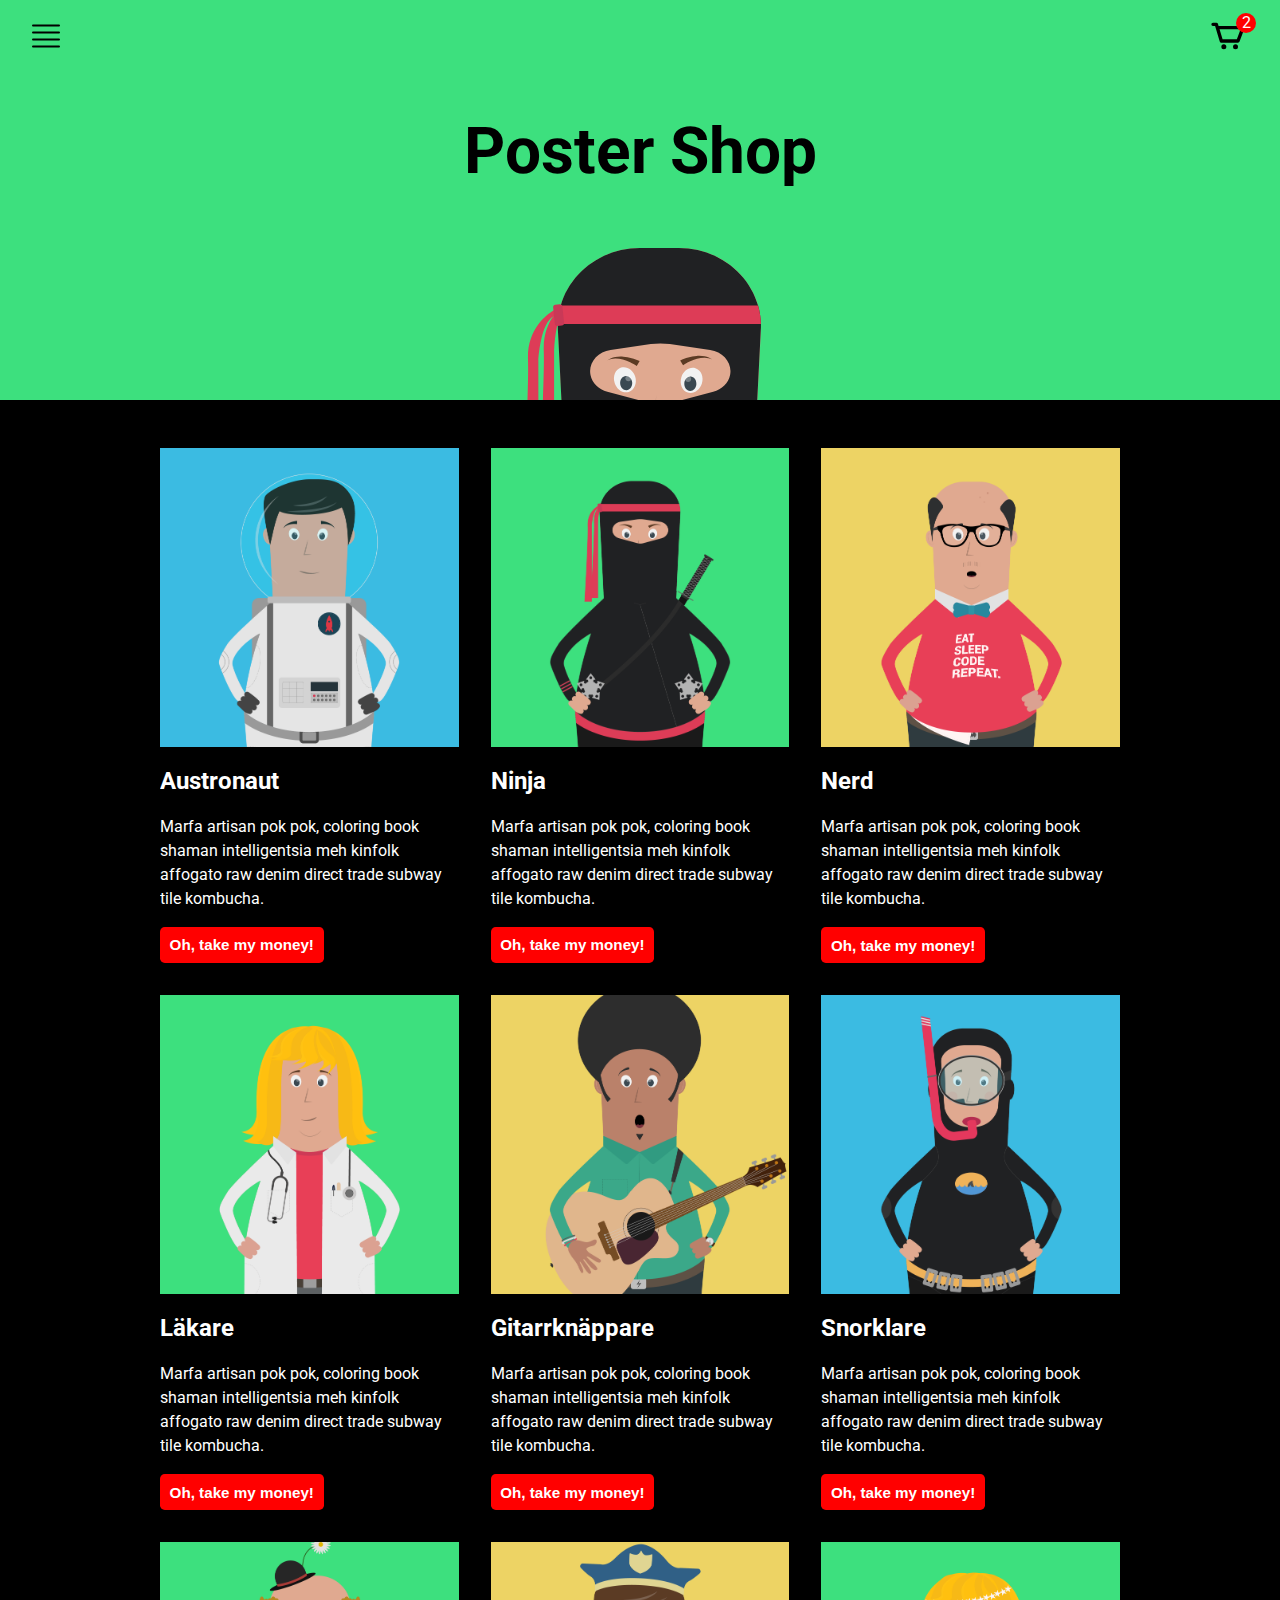
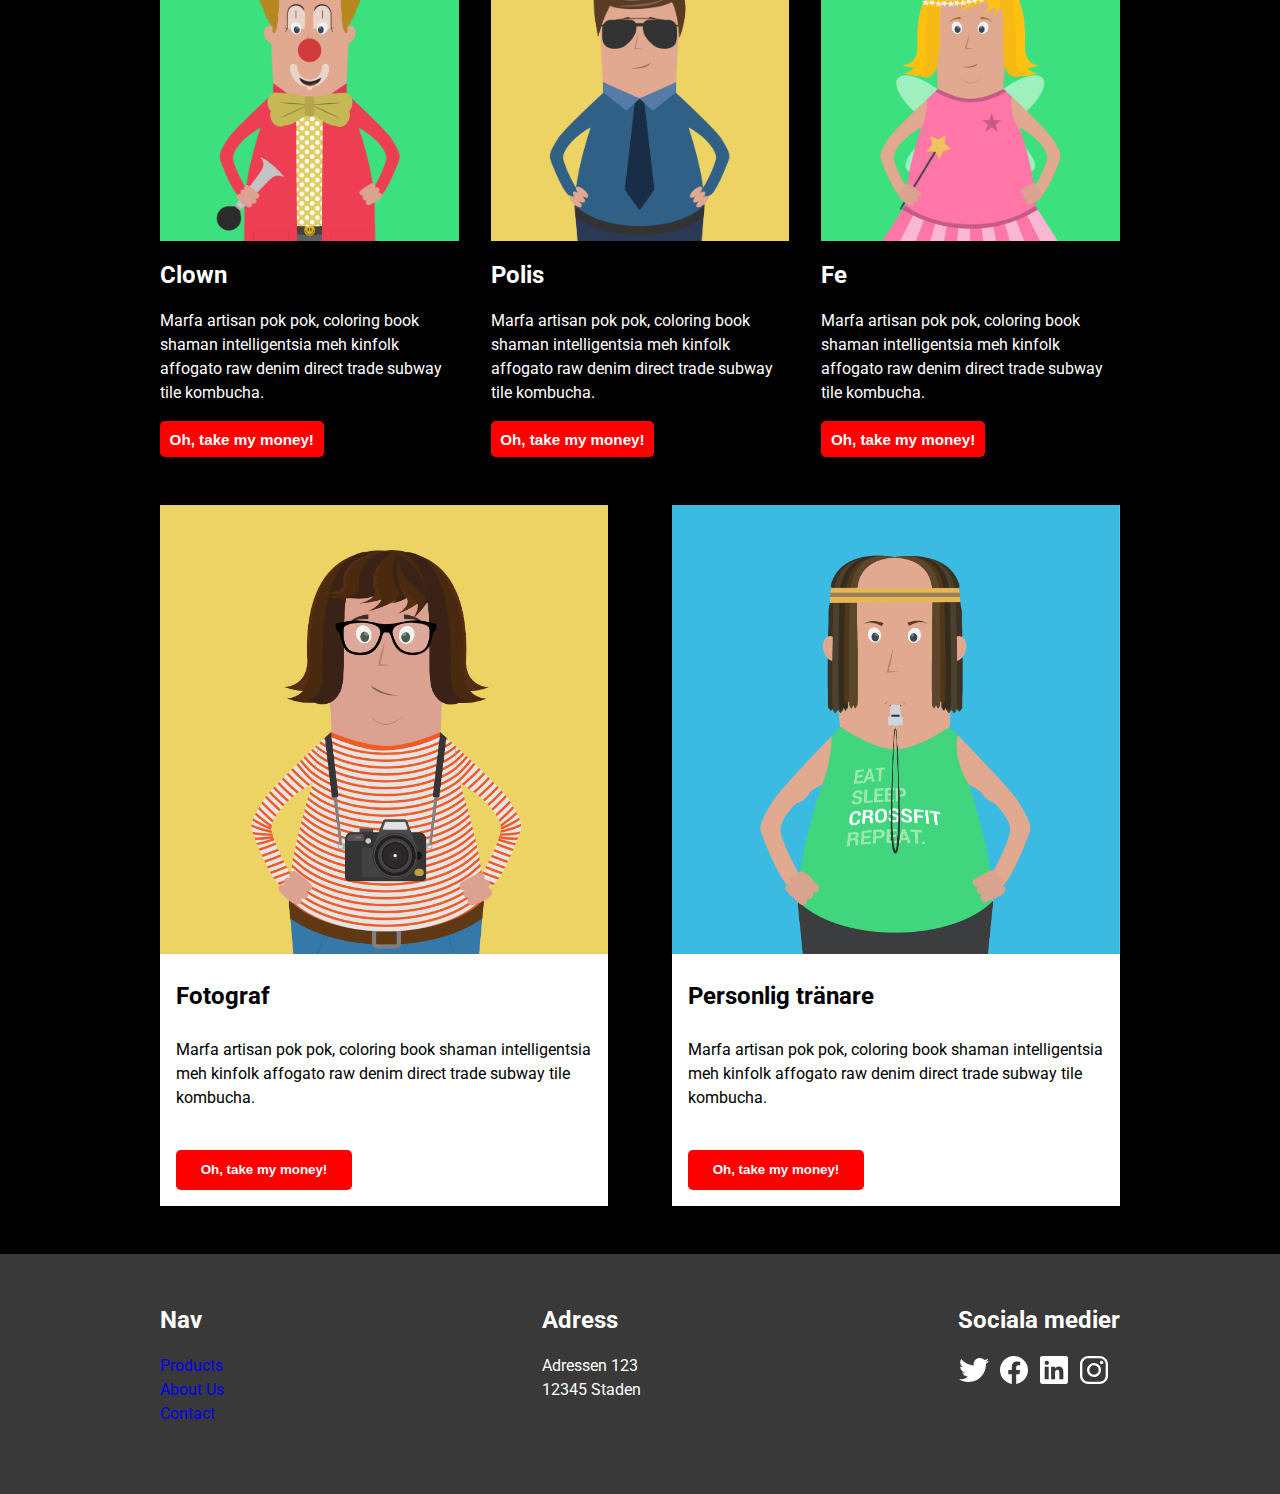
<file: index.html>
<!DOCTYPE html>
<html lang="sv">
  <head>
    <meta charset="UTF-8" />
    <meta name="viewport" content="width=device-width, initial-scale=1.0" />
    <link
      href="https://fonts.googleapis.com/css2?family=Open+Sans:ital,wght@0,300..800;1,300..800&family=Roboto:ital,wght@0,100;0,300;0,400;0,500;0,700;0,900;1,100;1,300;1,400;1,500;1,700;1,900&display=swap"
      rel="stylesheet"
    />
    <link rel="stylesheet" href="/style.css" />
    <title>Poster Shop</title>
  </head>
  <body>
    <header>
      <nav>
        <img src="/assets/navicon.svg" alt="Icon for menu" />

        <a href="/checkout.html">
          <div class="cart-count">
            <img
              class="shoppingcart-icon"
              src="/assets/shoppingcart-icon.svg"
              alt="Icon for shoppingcart"
            />
            <aside class="badge">2</aside>
          </div>
        </a>
      </nav>
      <h1>Poster Shop</h1>
      <img src="/assets/ninjahead.svg" alt="Ninja" />
    </header>

    <!-- Container for both products and services -->
    <main>
      <!-- Container for products -->
      <ul class="productlist" role="list">
        <li>
          <article class="product-card">
            <img
              src="/assets/austronaut.png"
              alt="Austronaut"
              class="product-img"
            />
            <h2 class="product-title">Austronaut</h2>
            <p class="description">
              Marfa artisan pok pok, coloring book shaman intelligentsia meh
              kinfolk affogato raw denim direct trade subway tile kombucha.
            </p>
            <button id="cta-btn">Oh, take my money!</button>
          </article>
        </li>
        <li>
          <article class="product-card">
            <img src="/assets/ninja.png" alt="Ninja" class="product-img" />
            <h2 class="product-title">Ninja</h2>
            <p class="description">
              Marfa artisan pok pok, coloring book shaman intelligentsia meh
              kinfolk affogato raw denim direct trade subway tile kombucha.
            </p>
            <button id="cta-btn">Oh, take my money!</button>
          </article>
        </li>
        <li>
          <article class="product-card">
            <img src="/assets/funny.png" alt="Nerd" class="product-img" />
            <h2 class="product-title">Nerd</h2>
            <p class="description">
              Marfa artisan pok pok, coloring book shaman intelligentsia meh
              kinfolk affogato raw denim direct trade subway tile kombucha.
            </p>
            <button id="cta-btn">Oh, take my money!</button>
          </article>
        </li>
        <li>
          <article class="product-card">
            <img src="/assets/doctor.png" alt="Läkare" class="product-img" />
            <h2 class="product-title">Läkare</h2>
            <p class="description">
              Marfa artisan pok pok, coloring book shaman intelligentsia meh
              kinfolk affogato raw denim direct trade subway tile kombucha.
            </p>
            <button id="cta-btn">Oh, take my money!</button>
          </article>
        </li>
        <li>
          <article class="product-card">
            <img
              src="/assets/performer.png"
              alt="Gitarrist"
              class="product-img"
            />
            <h2 class="product-title">Gitarrknäppare</h2>
            <p class="description">
              Marfa artisan pok pok, coloring book shaman intelligentsia meh
              kinfolk affogato raw denim direct trade subway tile kombucha.
            </p>
            <button id="cta-btn">Oh, take my money!</button>
          </article>
        </li>
        <li>
          <article class="product-card">
            <img src="/assets/diver.png" alt="Snorklare" class="product-img" />
            <h2 class="product-title">Snorklare</h2>
            <p class="description">
              Marfa artisan pok pok, coloring book shaman intelligentsia meh
              kinfolk affogato raw denim direct trade subway tile kombucha.
            </p>
            <button id="cta-btn">Oh, take my money!</button>
          </article>
        </li>
        <li>
          <article class="product-card">
            <img src="/assets/clown.png" alt="Clown" class="product-img" />
            <h2 class="product-title">Clown</h2>
            <p class="description">
              Marfa artisan pok pok, coloring book shaman intelligentsia meh
              kinfolk affogato raw denim direct trade subway tile kombucha.
            </p>
            <button id="cta-btn">Oh, take my money!</button>
          </article>
        </li>
        <li>
          <article class="product-card">
            <img src="/assets/police.png" alt="Polis" class="product-img" />
            <h2 class="product-title">Polis</h2>
            <p class="description">
              Marfa artisan pok pok, coloring book shaman intelligentsia meh
              kinfolk affogato raw denim direct trade subway tile kombucha.
            </p>
            <button id="cta-btn">Oh, take my money!</button>
          </article>
        </li>
        <li>
          <article class="product-card">
            <img src="/assets/fairy.png" alt="Fe" class="product-img" />
            <h2 class="product-title">Fe</h2>
            <p class="description">
              Marfa artisan pok pok, coloring book shaman intelligentsia meh
              kinfolk affogato raw denim direct trade subway tile kombucha.
            </p>
            <button id="cta-btn">Oh, take my money!</button>
          </article>
        </li>
      </ul>
      <!-- Container for services -->
      <ul class="productlist services" role="list">
        <li>
          <article class="service-card">
            <img
              src="/assets/photographer.png"
              alt="Fotograf"
              class="services-img"
            />
            <h2 class="product-title services">Fotograf</h2>
            <p class="description-services">
              Marfa artisan pok pok, coloring book shaman intelligentsia meh
              kinfolk affogato raw denim direct trade subway tile kombucha.
            </p>
            <button id="cta-btn">Oh, take my money!</button>
          </article>
        </li>
        <li>
          <article class="service-card">
            <img
              src="/assets/pa.png"
              alt="Personlig tränare"
              class="services-img"
            />
            <h2 class="product-title services">Personlig tränare</h2>
            <p class="description-services">
              Marfa artisan pok pok, coloring book shaman intelligentsia meh
              kinfolk affogato raw denim direct trade subway tile kombucha.
            </p>
            <button id="cta-btn">Oh, take my money!</button>
          </article>
        </li>
      </ul>
    </main>
    <footer>
      <div class="container">
        <nav class="footer-menu">
          <h3>Nav</h3>
          <ul role="list">
            <li><a href="#">Products</a></li>
            <li><a href="#">About Us</a></li>
            <li><a href="#">Contact</a></li>
          </ul>
        </nav>
        <article class="footer-info">
          <h3>Adress</h3>
          <p>Adressen 123</p>
          <p>12345 Staden</p>
        </article>
        <article class="footer-info">
          <h3>Sociala medier</h3>
          <div class="social-media-container">
            <img src="/assets/logo-twitter.svg" alt="Twitter logotype" />
            <img src="/assets/logo-facebook.svg" alt="Facebook logotype" />
            <img src="/assets/logo-linkedin.svg" alt="Linkedin logotype" />
            <img src="/assets/logo-instagram.svg" alt="Instagram logotype" />
          </div>
        </article>
      </div>
    </footer>
  </body>
</html>
</file>
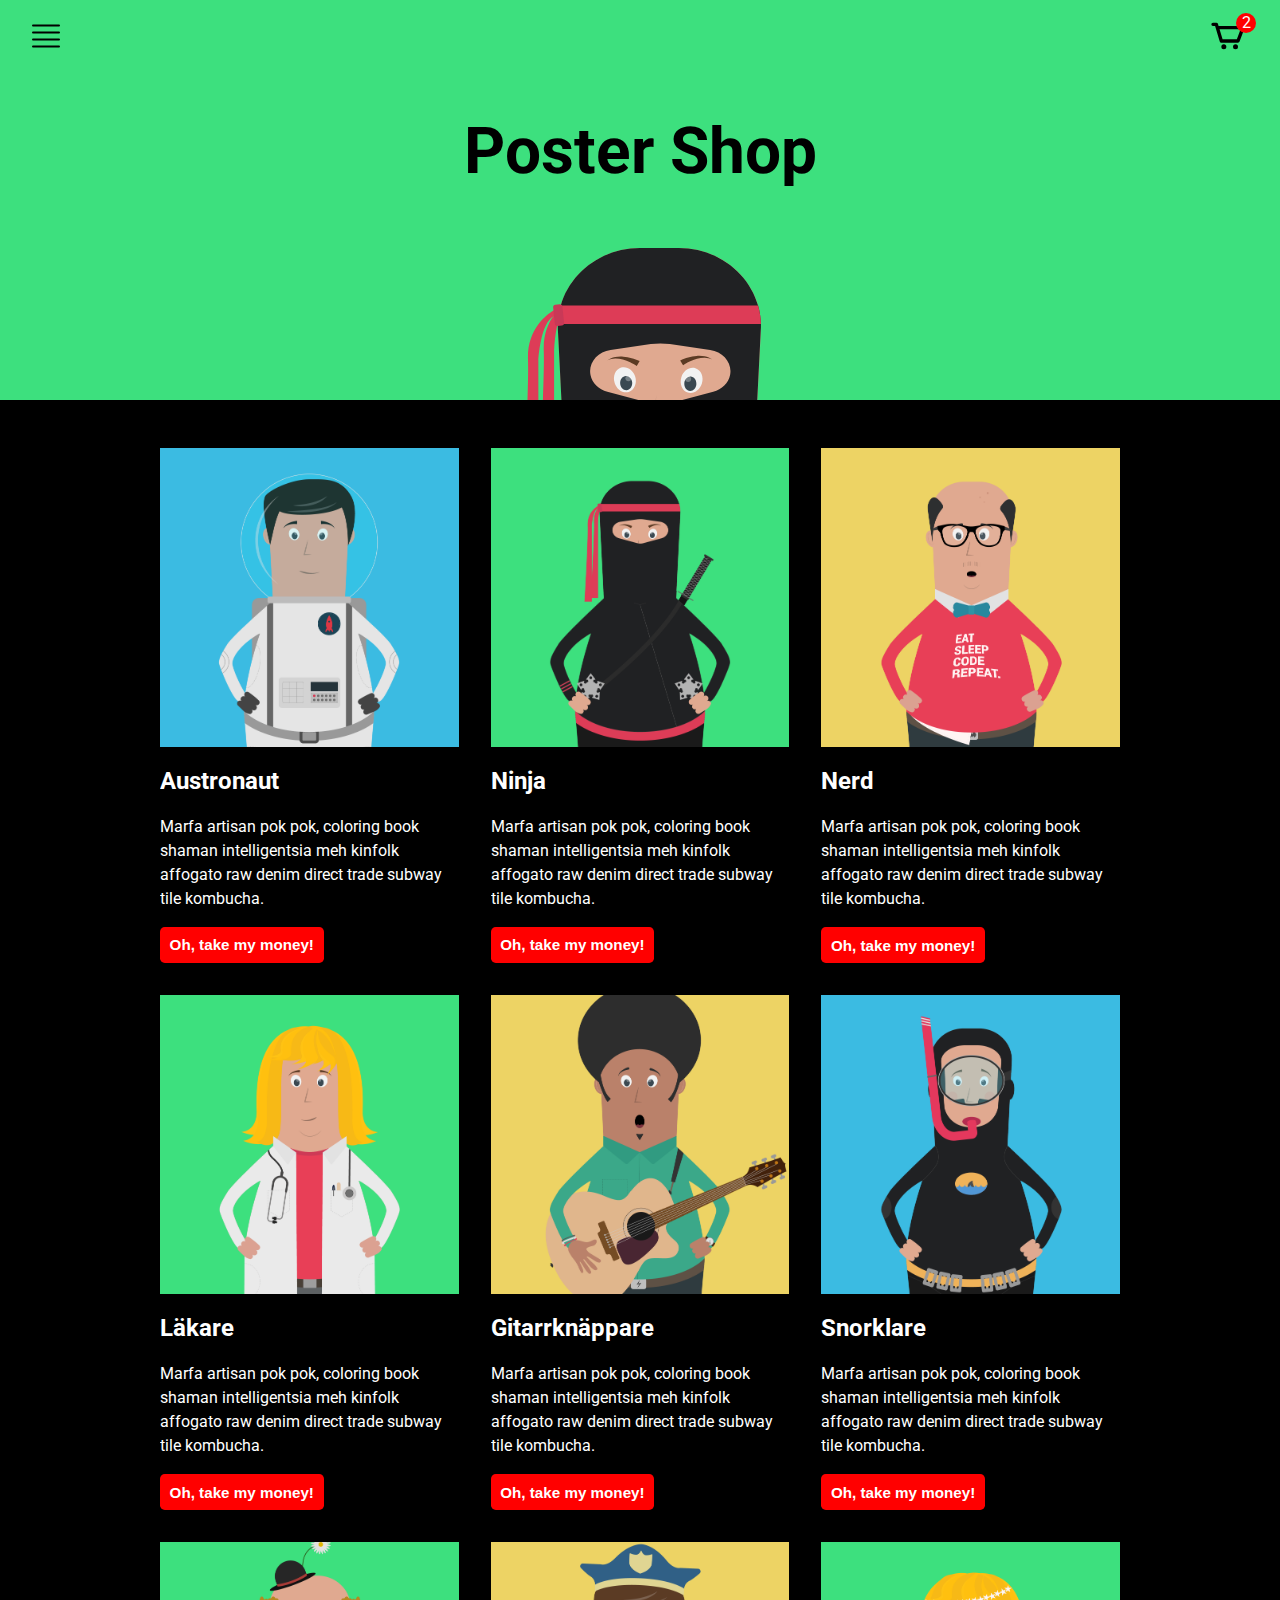
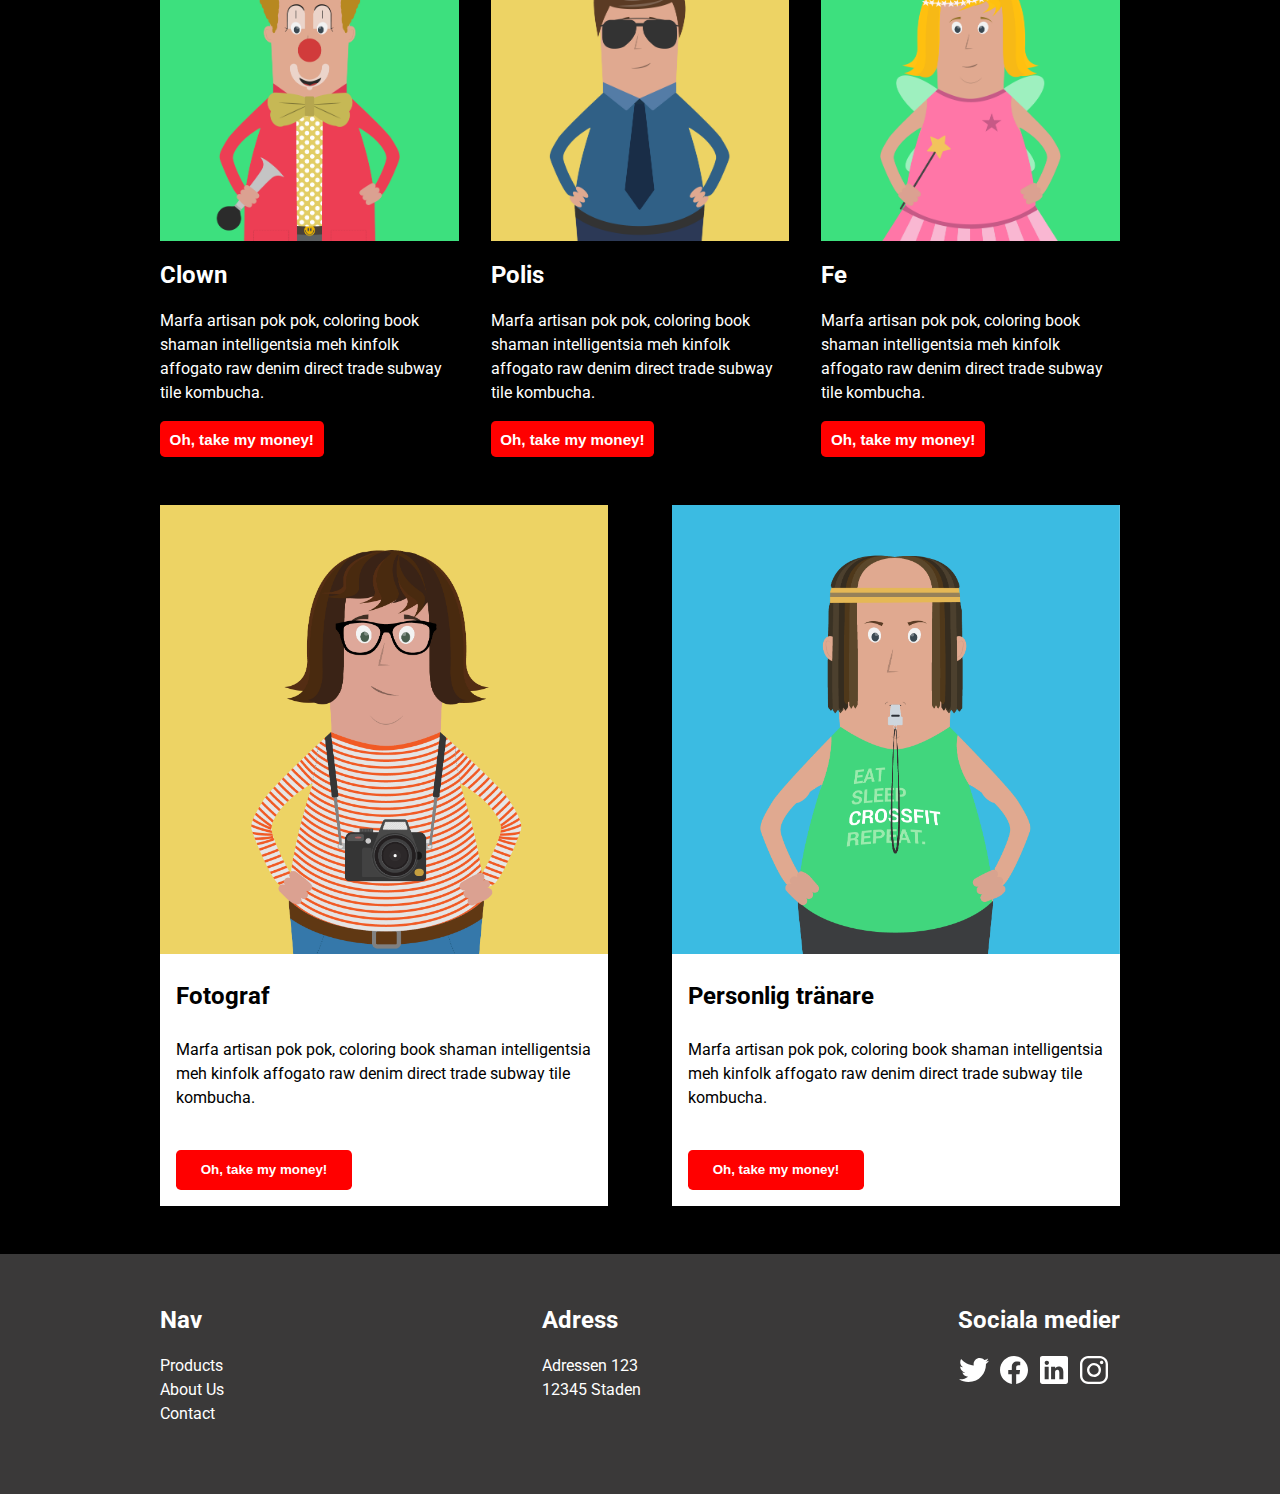
<file: flexbox-version/index.html>
<!DOCTYPE html>
<html lang="sv">
  <head>
    <meta charset="UTF-8" />
    <meta name="viewport" content="width=device-width, initial-scale=1.0" />
    <link
      href="https://fonts.googleapis.com/css2?family=Open+Sans:ital,wght@0,300..800;1,300..800&family=Roboto:ital,wght@0,100;0,300;0,400;0,500;0,700;0,900;1,100;1,300;1,400;1,500;1,700;1,900&display=swap"
      rel="stylesheet"
    />
    <link rel="stylesheet" href="/flexbox-version/style-flexbox.css" />
    <title>Poster Shop -- Flexbox</title>
  </head>
  <body>
    <header>
      <nav>
        <img src="/assets/navicon.svg" alt="Icon for menu" />

        <a href="/flexbox-version/checkout.html">
          <div class="cart-count">
            <img
              class="shoppingcart-icon"
              src="/assets/shoppingcart-icon.svg"
              alt="Icon for shoppingcart"
            />
            <aside class="badge">2</aside>
          </div>
        </a>
      </nav>
      <h1>Poster Shop</h1>
      <img src="/assets/ninjahead.svg" alt="Ninja" />
    </header>

    <!-- Container for both products and services -->
    <main>
      <!-- Container for products -->
      <ul class="productlist" role="list">
        <li>
          <article class="product-card">
            <img
              src="/assets/austronaut.png"
              alt="Austronaut"
              class="product-img"
            />
            <h2 class="product-title">Austronaut</h2>
            <p class="description">
              Marfa artisan pok pok, coloring book shaman intelligentsia meh
              kinfolk affogato raw denim direct trade subway tile kombucha.
            </p>
            <button id="cta-btn">Oh, take my money!</button>
          </article>
        </li>
        <li>
          <article class="product-card">
            <img src="/assets/ninja.png" alt="Ninja" class="product-img" />
            <h2 class="product-title">Ninja</h2>
            <p class="description">
              Marfa artisan pok pok, coloring book shaman intelligentsia meh
              kinfolk affogato raw denim direct trade subway tile kombucha.
            </p>
            <button id="cta-btn">Oh, take my money!</button>
          </article>
        </li>
        <li>
          <article class="product-card">
            <img src="/assets/funny.png" alt="Nerd" class="product-img" />
            <h2 class="product-title">Nerd</h2>
            <p class="description">
              Marfa artisan pok pok, coloring book shaman intelligentsia meh
              kinfolk affogato raw denim direct trade subway tile kombucha.
            </p>
            <button id="cta-btn">Oh, take my money!</button>
          </article>
        </li>
        <li>
          <article class="product-card">
            <img src="/assets/doctor.png" alt="Läkare" class="product-img" />
            <h2 class="product-title">Läkare</h2>
            <p class="description">
              Marfa artisan pok pok, coloring book shaman intelligentsia meh
              kinfolk affogato raw denim direct trade subway tile kombucha.
            </p>
            <button id="cta-btn">Oh, take my money!</button>
          </article>
        </li>
        <li>
          <article class="product-card">
            <img
              src="/assets/performer.png"
              alt="Gitarrist"
              class="product-img"
            />
            <h2 class="product-title">Gitarrknäppare</h2>
            <p class="description">
              Marfa artisan pok pok, coloring book shaman intelligentsia meh
              kinfolk affogato raw denim direct trade subway tile kombucha.
            </p>
            <button id="cta-btn">Oh, take my money!</button>
          </article>
        </li>
        <li>
          <article class="product-card">
            <img src="/assets/diver.png" alt="Snorklare" class="product-img" />
            <h2 class="product-title">Snorklare</h2>
            <p class="description">
              Marfa artisan pok pok, coloring book shaman intelligentsia meh
              kinfolk affogato raw denim direct trade subway tile kombucha.
            </p>
            <button id="cta-btn">Oh, take my money!</button>
          </article>
        </li>
        <li>
          <article class="product-card">
            <img src="/assets/clown.png" alt="Clown" class="product-img" />
            <h2 class="product-title">Clown</h2>
            <p class="description">
              Marfa artisan pok pok, coloring book shaman intelligentsia meh
              kinfolk affogato raw denim direct trade subway tile kombucha.
            </p>
            <button id="cta-btn">Oh, take my money!</button>
          </article>
        </li>
        <li>
          <article class="product-card">
            <img src="/assets/police.png" alt="Polis" class="product-img" />
            <h2 class="product-title">Polis</h2>
            <p class="description">
              Marfa artisan pok pok, coloring book shaman intelligentsia meh
              kinfolk affogato raw denim direct trade subway tile kombucha.
            </p>
            <button id="cta-btn">Oh, take my money!</button>
          </article>
        </li>
        <li>
          <article class="product-card">
            <img src="/assets/fairy.png" alt="Fe" class="product-img" />
            <h2 class="product-title">Fe</h2>
            <p class="description">
              Marfa artisan pok pok, coloring book shaman intelligentsia meh
              kinfolk affogato raw denim direct trade subway tile kombucha.
            </p>
            <button id="cta-btn">Oh, take my money!</button>
          </article>
        </li>
      </ul>
      <!-- Container for services -->
      <ul class="productlist services" role="list">
        <li>
          <article class="service-card">
            <img
              src="/assets/photographer.png"
              alt="Fotograf"
              class="services-img"
            />
            <h2 class="product-title services">Fotograf</h2>
            <p class="description-services">
              Marfa artisan pok pok, coloring book shaman intelligentsia meh
              kinfolk affogato raw denim direct trade subway tile kombucha.
            </p>
            <button id="cta-btn">Oh, take my money!</button>
          </article>
        </li>
        <li>
          <article class="service-card">
            <img
              src="/assets/pa.png"
              alt="Personlig tränare"
              class="services-img"
            />
            <h2 class="product-title services">Personlig tränare</h2>
            <p class="description-services">
              Marfa artisan pok pok, coloring book shaman intelligentsia meh
              kinfolk affogato raw denim direct trade subway tile kombucha.
            </p>
            <button id="cta-btn">Oh, take my money!</button>
          </article>
        </li>
      </ul>
    </main>
    <footer>
      <div class="container">
        <nav class="footer-menu">
          <h3>Nav</h3>
          <ul role="list">
            <li><a href="/flexbox-version/index.html">Products</a></li>
            <li><a href="#">About Us</a></li>
            <li><a href="#">Contact</a></li>
          </ul>
        </nav>
        <article class="footer-info">
          <h3>Adress</h3>
          <p>Adressen 123</p>
          <p>12345 Staden</p>
        </article>
        <article class="footer-info">
          <h3>Sociala medier</h3>
          <div class="social-media-container">
            <img src="/assets/logo-twitter.svg" alt="Twitter logotype" />
            <img src="/assets/logo-facebook.svg" alt="Facebook logotype" />
            <img src="/assets/logo-linkedin.svg" alt="Linkedin logotype" />
            <img src="/assets/logo-instagram.svg" alt="Instagram logotype" />
          </div>
        </article>
      </div>
    </footer>
  </body>
</html>
</file>
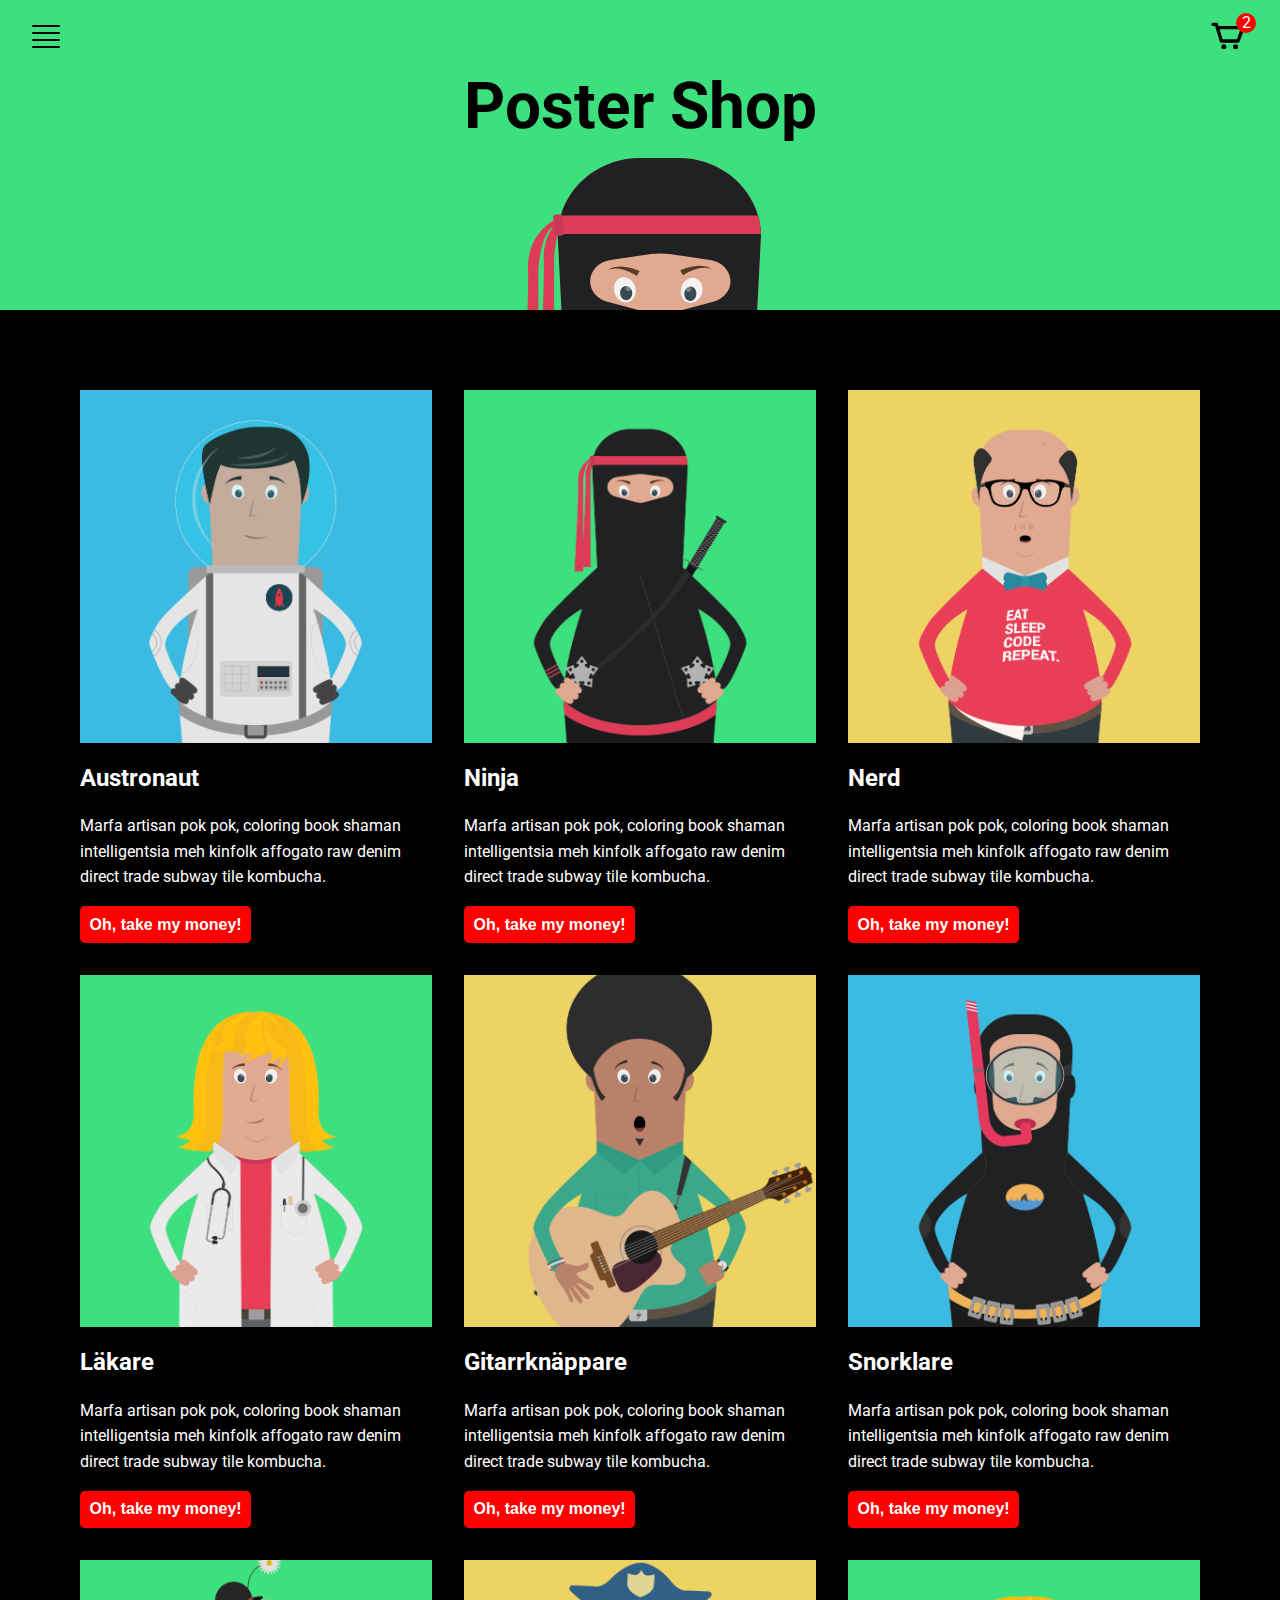
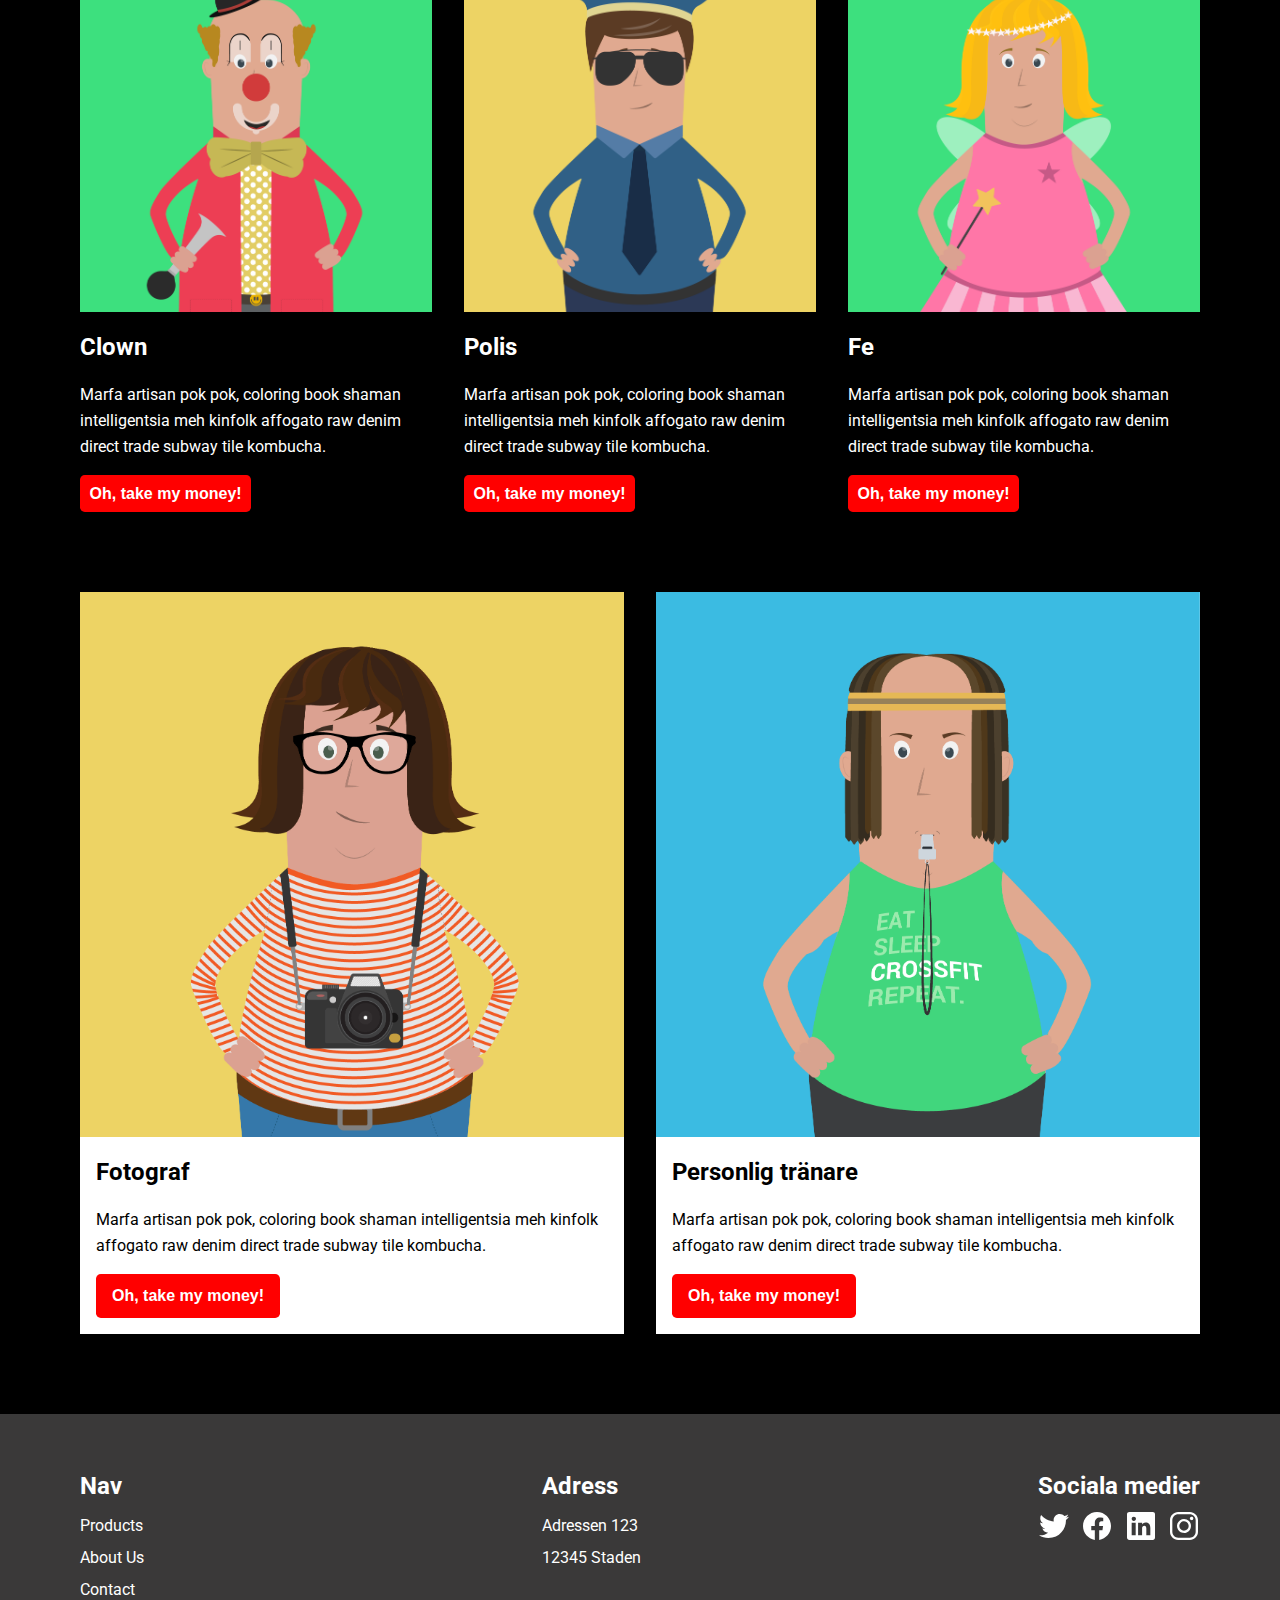
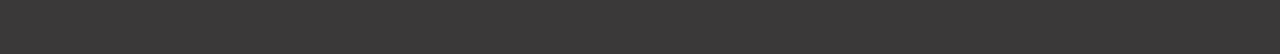
<file: grid-version/index.html>
<!DOCTYPE html>
<html lang="sv">
  <head>
    <meta charset="UTF-8" />
    <meta name="viewport" content="width=device-width, initial-scale=1.0" />
    <link
      href="https://fonts.googleapis.com/css2?family=Open+Sans:ital,wght@0,300..800;1,300..800&family=Roboto:ital,wght@0,100;0,300;0,400;0,500;0,700;0,900;1,100;1,300;1,400;1,500;1,700;1,900&display=swap"
      rel="stylesheet"
    />
    <link rel="stylesheet" href="/grid-version/style-grid.css" />
    <title>Poster Shop -- Grid</title>
  </head>
  <body>
    <div class="grid-container">
      <header
        class="grid grid-rows-3 bg-accent text-dark padding-small no-padding-bottom"
      >
        <nav
          class="grid-column-2-auto align-items-center justify-content-space-between margin-inline-auto"
        >
          <img src="/assets/navicon.svg" alt="Icon for menu" />

          <a class="cart-count" href="/grid-version/checkout.html">
            <img
              class="shoppingcart-icon"
              src="/assets/shoppingcart-icon.svg"
              alt="Icon for shoppingcart"
            />
            <aside class="badge text-light bg-cta">2</aside>
          </a>
        </nav>
        <h1 class="text-xlarge text-bold">Poster Shop</h1>
        <img class="logotype" src="/assets/ninjahead.svg" alt="Ninja" />
      </header>

      <!-- Container for both products and services -->
      <main>
        <!-- Container for products -->
        <ul class="content-wrapper-large grid-column-3" role="list">
          <li class="product-card">
            <img
              src="/assets/austronaut.png"
              alt="Austronaut"
              class="product-img"
            />
            <h2 class="product-title">Austronaut</h2>
            <p class="description">
              Marfa artisan pok pok, coloring book shaman intelligentsia meh
              kinfolk affogato raw denim direct trade subway tile kombucha.
            </p>
            <button class="btn cta-btn padding-small-btn text-bold">
              Oh, take my money!
            </button>
          </li>
          <li class="product-card">
            <img src="/assets/ninja.png" alt="Ninja" class="product-img" />
            <h2 class="product-title">Ninja</h2>
            <p class="description">
              Marfa artisan pok pok, coloring book shaman intelligentsia meh
              kinfolk affogato raw denim direct trade subway tile kombucha.
            </p>
            <button class="btn cta-btn padding-small-btn text-bold">
              Oh, take my money!
            </button>
          </li>
          <li class="product-card">
            <img src="/assets/funny.png" alt="Nerd" class="product-img" />
            <h2 class="product-title">Nerd</h2>
            <p class="description">
              Marfa artisan pok pok, coloring book shaman intelligentsia meh
              kinfolk affogato raw denim direct trade subway tile kombucha.
            </p>
            <button class="btn cta-btn padding-small-btn text-bold">
              Oh, take my money!
            </button>
          </li>
          <li class="product-card">
            <img src="/assets/doctor.png" alt="Läkare" class="product-img" />
            <h2 class="product-title">Läkare</h2>
            <p class="description">
              Marfa artisan pok pok, coloring book shaman intelligentsia meh
              kinfolk affogato raw denim direct trade subway tile kombucha.
            </p>
            <button class="btn cta-btn padding-small-btn text-bold">
              Oh, take my money!
            </button>
          </li>
          <li class="product-card">
            <img
              src="/assets/performer.png"
              alt="Gitarrist"
              class="product-img"
            />
            <h2 class="product-title">Gitarrknäppare</h2>
            <p class="description">
              Marfa artisan pok pok, coloring book shaman intelligentsia meh
              kinfolk affogato raw denim direct trade subway tile kombucha.
            </p>
            <button class="btn cta-btn padding-small-btn text-bold">
              Oh, take my money!
            </button>
          </li>
          <li class="product-card">
            <img src="/assets/diver.png" alt="Snorklare" class="product-img" />
            <h2 class="product-title">Snorklare</h2>
            <p class="description">
              Marfa artisan pok pok, coloring book shaman intelligentsia meh
              kinfolk affogato raw denim direct trade subway tile kombucha.
            </p>
            <button class="btn cta-btn padding-small-btn text-bold">
              Oh, take my money!
            </button>
          </li>
          <li class="product-card">
            <img src="/assets/clown.png" alt="Clown" class="product-img" />
            <h2 class="product-title">Clown</h2>
            <p class="description">
              Marfa artisan pok pok, coloring book shaman intelligentsia meh
              kinfolk affogato raw denim direct trade subway tile kombucha.
            </p>
            <button class="btn cta-btn padding-small-btn text-bold">
              Oh, take my money!
            </button>
          </li>
          <li class="product-card">
            <img src="/assets/police.png" alt="Polis" class="product-img" />
            <h2 class="product-title">Polis</h2>
            <p class="description">
              Marfa artisan pok pok, coloring book shaman intelligentsia meh
              kinfolk affogato raw denim direct trade subway tile kombucha.
            </p>
            <button class="btn cta-btn padding-small-btn text-bold">
              Oh, take my money!
            </button>
          </li>
          <li class="product-card">
            <img src="/assets/fairy.png" alt="Fe" class="product-img" />
            <h2 class="product-title">Fe</h2>
            <p class="description">
              Marfa artisan pok pok, coloring book shaman intelligentsia meh
              kinfolk affogato raw denim direct trade subway tile kombucha.
            </p>
            <button class="btn cta-btn padding-small-btn text-bold">
              Oh, take my money!
            </button>
          </li>
        </ul>
        <!-- Container for services -->
        <ul
          class="content-wrapper-large grid-column-2 margin-top-5"
          role="list"
        >
          <li class="product-card service bg-light text-dark">
            <img
              src="/assets/photographer.png"
              alt="Fotograf"
              class="services-img"
            />
            <h2 class="product-title services">Fotograf</h2>
            <p class="description-services">
              Marfa artisan pok pok, coloring book shaman intelligentsia meh
              kinfolk affogato raw denim direct trade subway tile kombucha.
            </p>
            <button class="btn cta-btn padding-large-btn text-bold">
              Oh, take my money!
            </button>
          </li>
          <li class="product-card service bg-light text-dark">
            <img
              src="/assets/pa.png"
              alt="Personlig tränare"
              class="services-img"
            />
            <h2 class="product-title services">Personlig tränare</h2>
            <p class="description-services">
              Marfa artisan pok pok, coloring book shaman intelligentsia meh
              kinfolk affogato raw denim direct trade subway tile kombucha.
            </p>
            <button class="btn cta-btn padding-large-btn text-bold">
              Oh, take my money!
            </button>
          </li>
        </ul>
      </main>
      <footer class="bg-secondary padding-large extra-lineheight">
        <div class="content-wrapper-large grid-column-3-auto">
          <nav class="footer-menu">
            <h3 class="text-medium">Nav</h3>
            <ul role="list">
              <li>
                <a class="menu-link" href="/grid-version/index.html"
                  >Products</a
                >
              </li>
              <li><a class="menu-link" href="#">About Us</a></li>
              <li><a class="menu-link" href="#">Contact</a></li>
            </ul>
          </nav>
          <address class="footer-address font-style-normal">
            <h3 class="text-medium">Adress</h3>
            <p>Adressen 123</p>
            <p>12345 Staden</p>
          </address>
          <article class="footer-icons">
            <h3 class="text-medium">Sociala medier</h3>
            <div class="grid-column-4">
              <img src="/assets/logo-twitter.svg" alt="Twitter logotype" />
              <img src="/assets/logo-facebook.svg" alt="Facebook logotype" />
              <img src="/assets/logo-linkedin.svg" alt="Linkedin logotype" />
              <img src="/assets/logo-instagram.svg" alt="Instagram logotype" />
            </div>
          </article>
        </div>
      </footer>
    </div>
  </body>
</html>
</file>
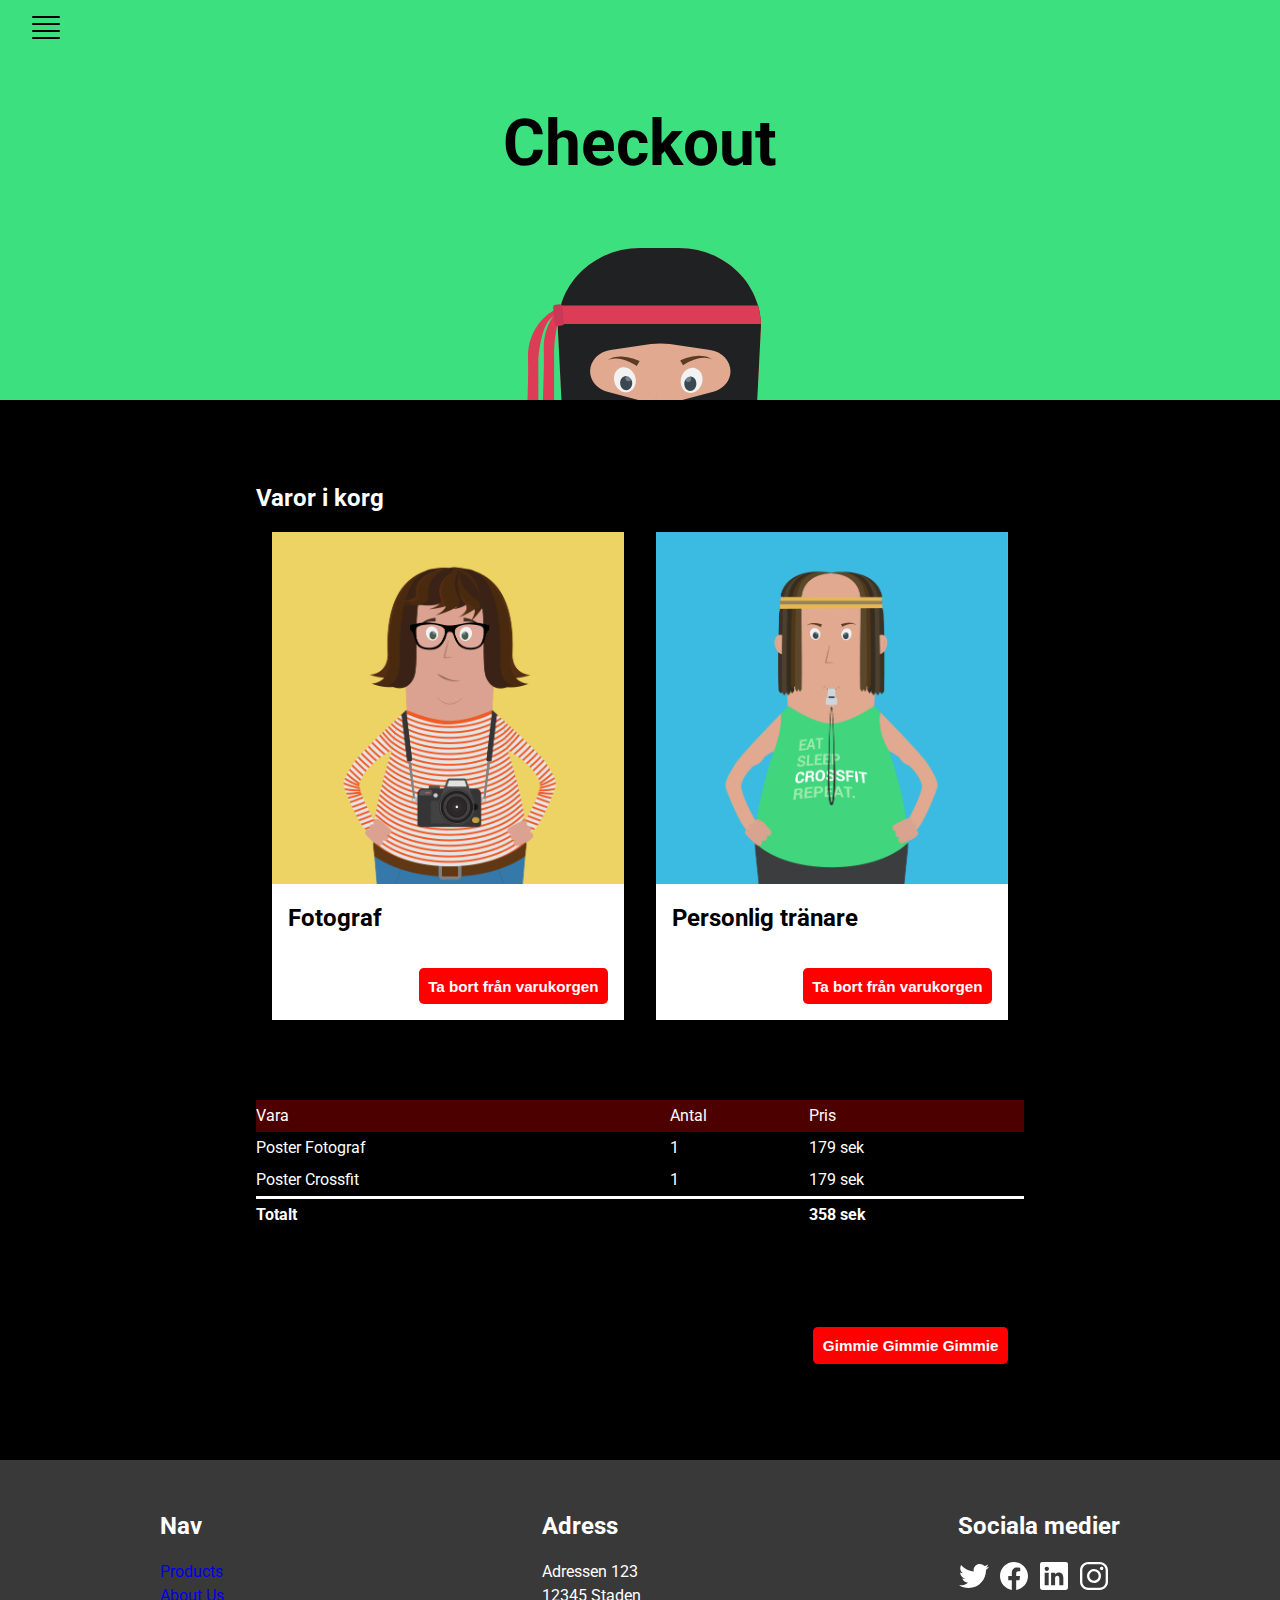
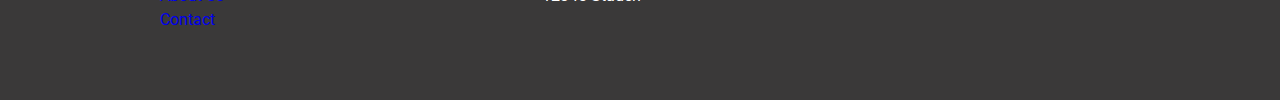
<file: checkout.html>
<!DOCTYPE html>
<html lang="sv">
  <head>
    <meta charset="UTF-8" />
    <meta name="viewport" content="width=device-width, initial-scale=1.0" />
    <link
      href="https://fonts.googleapis.com/css2?family=Open+Sans:ital,wght@0,300..800;1,300..800&family=Roboto:ital,wght@0,100;0,300;0,400;0,500;0,700;0,900;1,100;1,300;1,400;1,500;1,700;1,900&display=swap"
      rel="stylesheet"
    />
    <link rel="stylesheet" href="/style.css" />
    <title>Poster Shop</title>
  </head>
  <body>
    <header>
      <nav>
        <a href="/index.html">
          <img src="/assets/navicon.svg" alt="Icon for menu" />
        </a>
      </nav>
      <h1>Checkout</h1>
      <img src="/assets/ninjahead.svg" alt="Ninja" />
    </header>

    <!-- Container checkout -->
    <main class="checkout">
      <!-- Container for items in checkout -->
      <h2 class="checkout-title">Varor i korg</h2>
      <ul class="checkout-list" role="list">
        <li>
          <article class="card">
            <img
              src="/assets/photographer.png"
              alt="Fotograf"
              class="services-img"
            />
            <h2 class="product-title">Fotograf</h2>
            <button class="cta-btn">Ta bort från varukorgen</button>
          </article>
        </li>
        <li>
          <article class="card">
            <img
              src="/assets/pa.png"
              alt="Personlig tränare"
              class="services-img"
            />
            <h2 class="product-title">Personlig tränare</h2>
            <button class="cta-btn">Ta bort från varukorgen</button>
          </article>
        </li>
      </ul>
      <table class="pricing-info-table">
        <thead>
          <tr>
            <td>Vara</td>
            <td>Antal</td>
            <td>Pris</td>
          </tr>
        </thead>
        <tbody>
          <tr>
            <td>Poster Fotograf</td>
            <td>1</td>
            <td>179 sek</td>
          </tr>
          <tr>
            <td>Poster Crossfit</td>
            <td>1</td>
            <td>179 sek</td>
          </tr>
        </tbody>
        <tfoot>
          <tr>
            <td>Totalt</td>
            <td></td>
            <td>358 sek</td>
          </tr>
        </tfoot>
      </table>
      <button class="cta-btn">Gimmie Gimmie Gimmie</button>
    </main>
    <footer>
      <div class="container">
        <nav class="footer-menu">
          <h3>Nav</h3>
          <ul role="list">
            <li><a href="/index.html">Products</a></li>
            <li><a href="#">About Us</a></li>
            <li><a href="#">Contact</a></li>
          </ul>
        </nav>
        <article class="footer-info">
          <h3>Adress</h3>
          <p>Adressen 123</p>
          <p>12345 Staden</p>
        </article>
        <article class="footer-info">
          <h3>Sociala medier</h3>
          <div class="social-media-container">
            <img src="/assets/logo-twitter.svg" alt="Twitter logotype" />
            <img src="/assets/logo-facebook.svg" alt="Facebook logotype" />
            <img src="/assets/logo-linkedin.svg" alt="Linkedin logotype" />
            <img src="/assets/logo-instagram.svg" alt="Instagram logotype" />
          </div>
        </article>
      </div>
    </footer>
  </body>
</html>
</file>
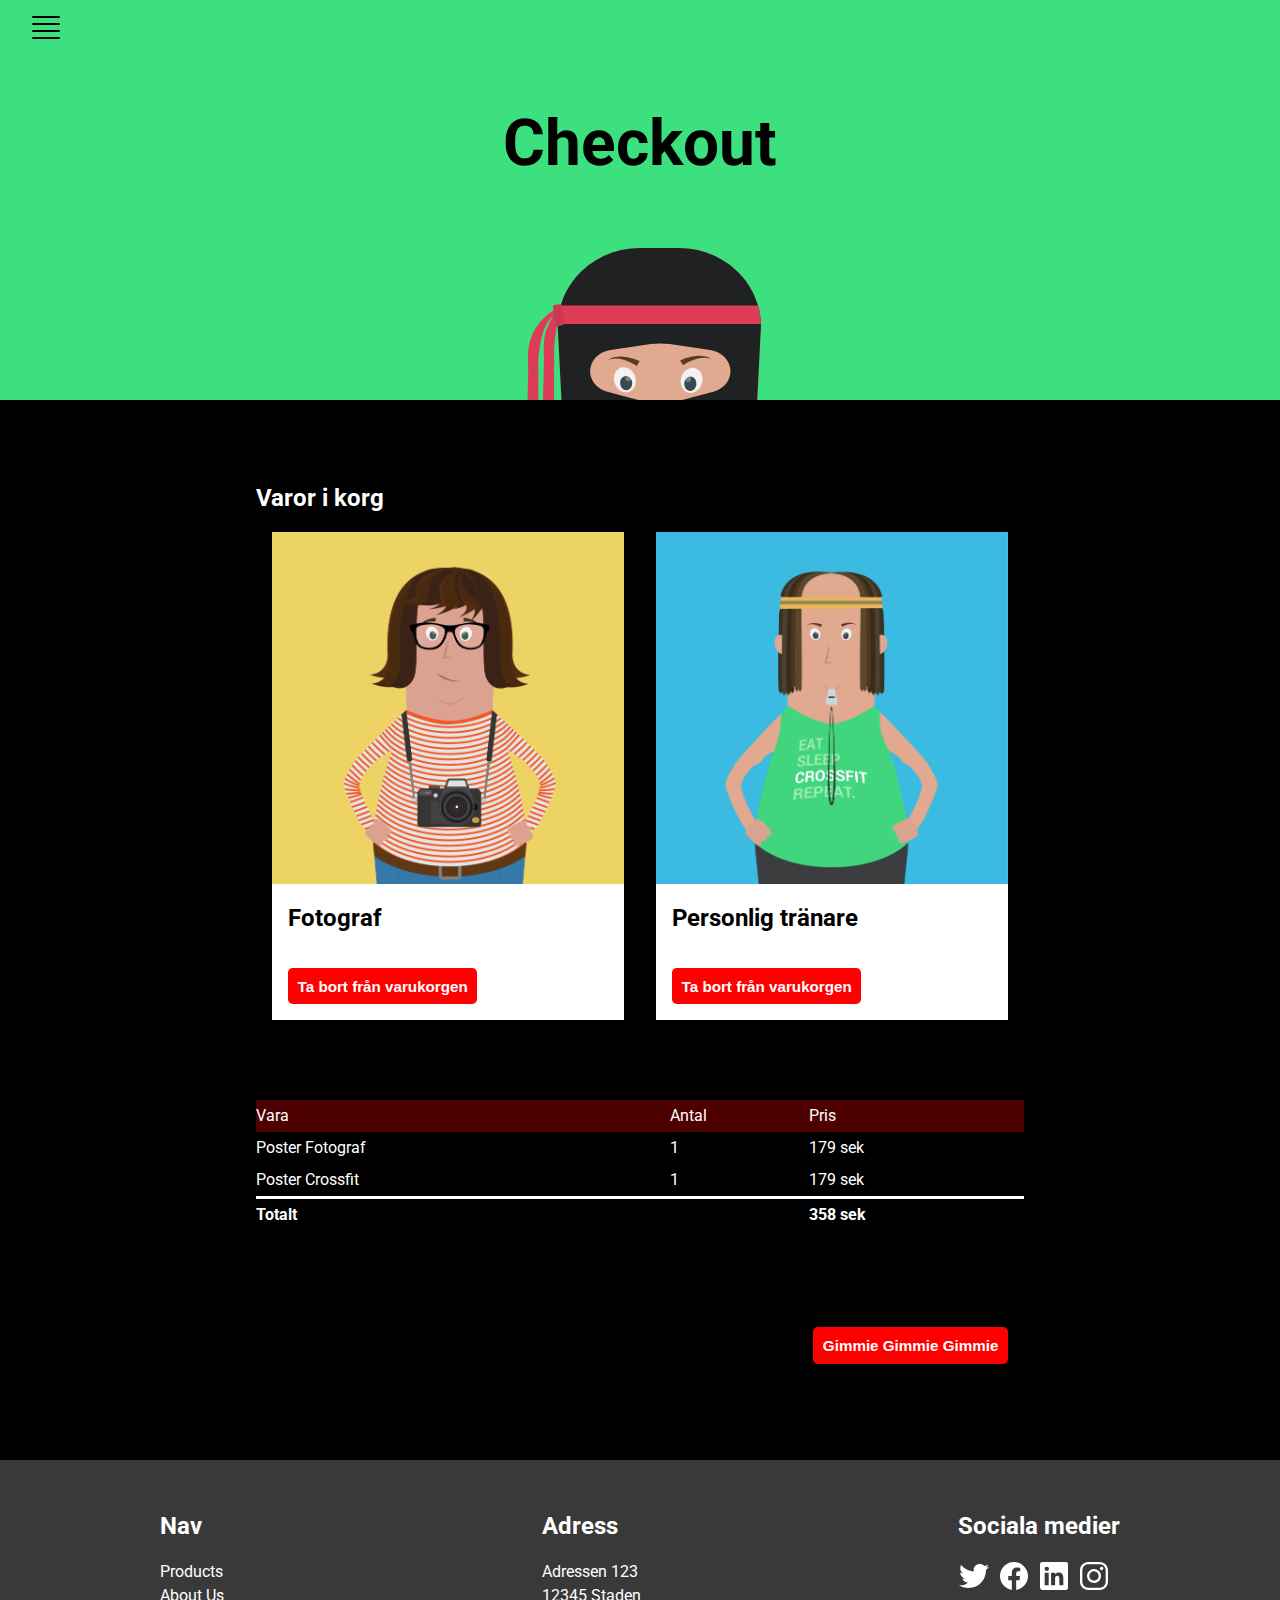
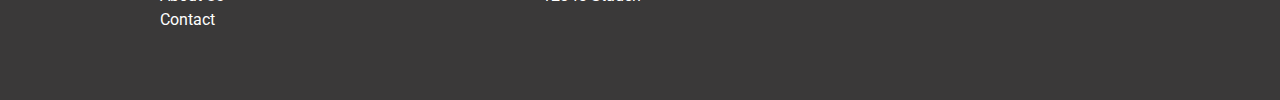
<file: flexbox-version/checkout.html>
<!DOCTYPE html>
<html lang="sv">
  <head>
    <meta charset="UTF-8" />
    <meta name="viewport" content="width=device-width, initial-scale=1.0" />
    <link
      href="https://fonts.googleapis.com/css2?family=Open+Sans:ital,wght@0,300..800;1,300..800&family=Roboto:ital,wght@0,100;0,300;0,400;0,500;0,700;0,900;1,100;1,300;1,400;1,500;1,700;1,900&display=swap"
      rel="stylesheet"
    />
    <link rel="stylesheet" href="/flexbox-version/style-flexbox.css" />
    <title>Poster Shop -- Flexbox</title>
  </head>
  <body>
    <header>
      <nav>
        <a href="/flexbox-version/index.html">
          <img src="/assets/navicon.svg" alt="Icon for menu" />
        </a>
      </nav>
      <h1>Checkout</h1>
      <img src="/assets/ninjahead.svg" alt="Ninja" />
    </header>

    <!-- Container checkout -->
    <main class="checkout">
      <!-- Container for items in checkout -->
      <h2 class="checkout-title">Varor i korg</h2>
      <ul class="checkout-list" role="list">
        <li>
          <article class="card">
            <img
              src="/assets/photographer.png"
              alt="Fotograf"
              class="services-img"
            />
            <h2 class="product-title">Fotograf</h2>
            <button class="cta-btn">Ta bort från varukorgen</button>
          </article>
        </li>
        <li>
          <article class="card">
            <img
              src="/assets/pa.png"
              alt="Personlig tränare"
              class="services-img"
            />
            <h2 class="product-title">Personlig tränare</h2>
            <button class="cta-btn">Ta bort från varukorgen</button>
          </article>
        </li>
      </ul>
      <table class="pricing-info-table">
        <thead>
          <tr>
            <td>Vara</td>
            <td>Antal</td>
            <td>Pris</td>
          </tr>
        </thead>
        <tbody>
          <tr>
            <td>Poster Fotograf</td>
            <td>1</td>
            <td>179 sek</td>
          </tr>
          <tr>
            <td>Poster Crossfit</td>
            <td>1</td>
            <td>179 sek</td>
          </tr>
        </tbody>
        <tfoot>
          <tr>
            <td>Totalt</td>
            <td></td>
            <td>358 sek</td>
          </tr>
        </tfoot>
      </table>
      <button class="cta-btn">Gimmie Gimmie Gimmie</button>
    </main>
    <footer>
      <div class="container">
        <nav class="footer-menu">
          <h3>Nav</h3>
          <ul role="list">
            <li><a href="/flexbox-version/index.html">Products</a></li>
            <li><a href="#">About Us</a></li>
            <li><a href="#">Contact</a></li>
          </ul>
        </nav>
        <article class="footer-info">
          <h3>Adress</h3>
          <p>Adressen 123</p>
          <p>12345 Staden</p>
        </article>
        <article class="footer-info">
          <h3>Sociala medier</h3>
          <div class="social-media-container">
            <img src="/assets/logo-twitter.svg" alt="Twitter logotype" />
            <img src="/assets/logo-facebook.svg" alt="Facebook logotype" />
            <img src="/assets/logo-linkedin.svg" alt="Linkedin logotype" />
            <img src="/assets/logo-instagram.svg" alt="Instagram logotype" />
          </div>
        </article>
      </div>
    </footer>
  </body>
</html>
</file>
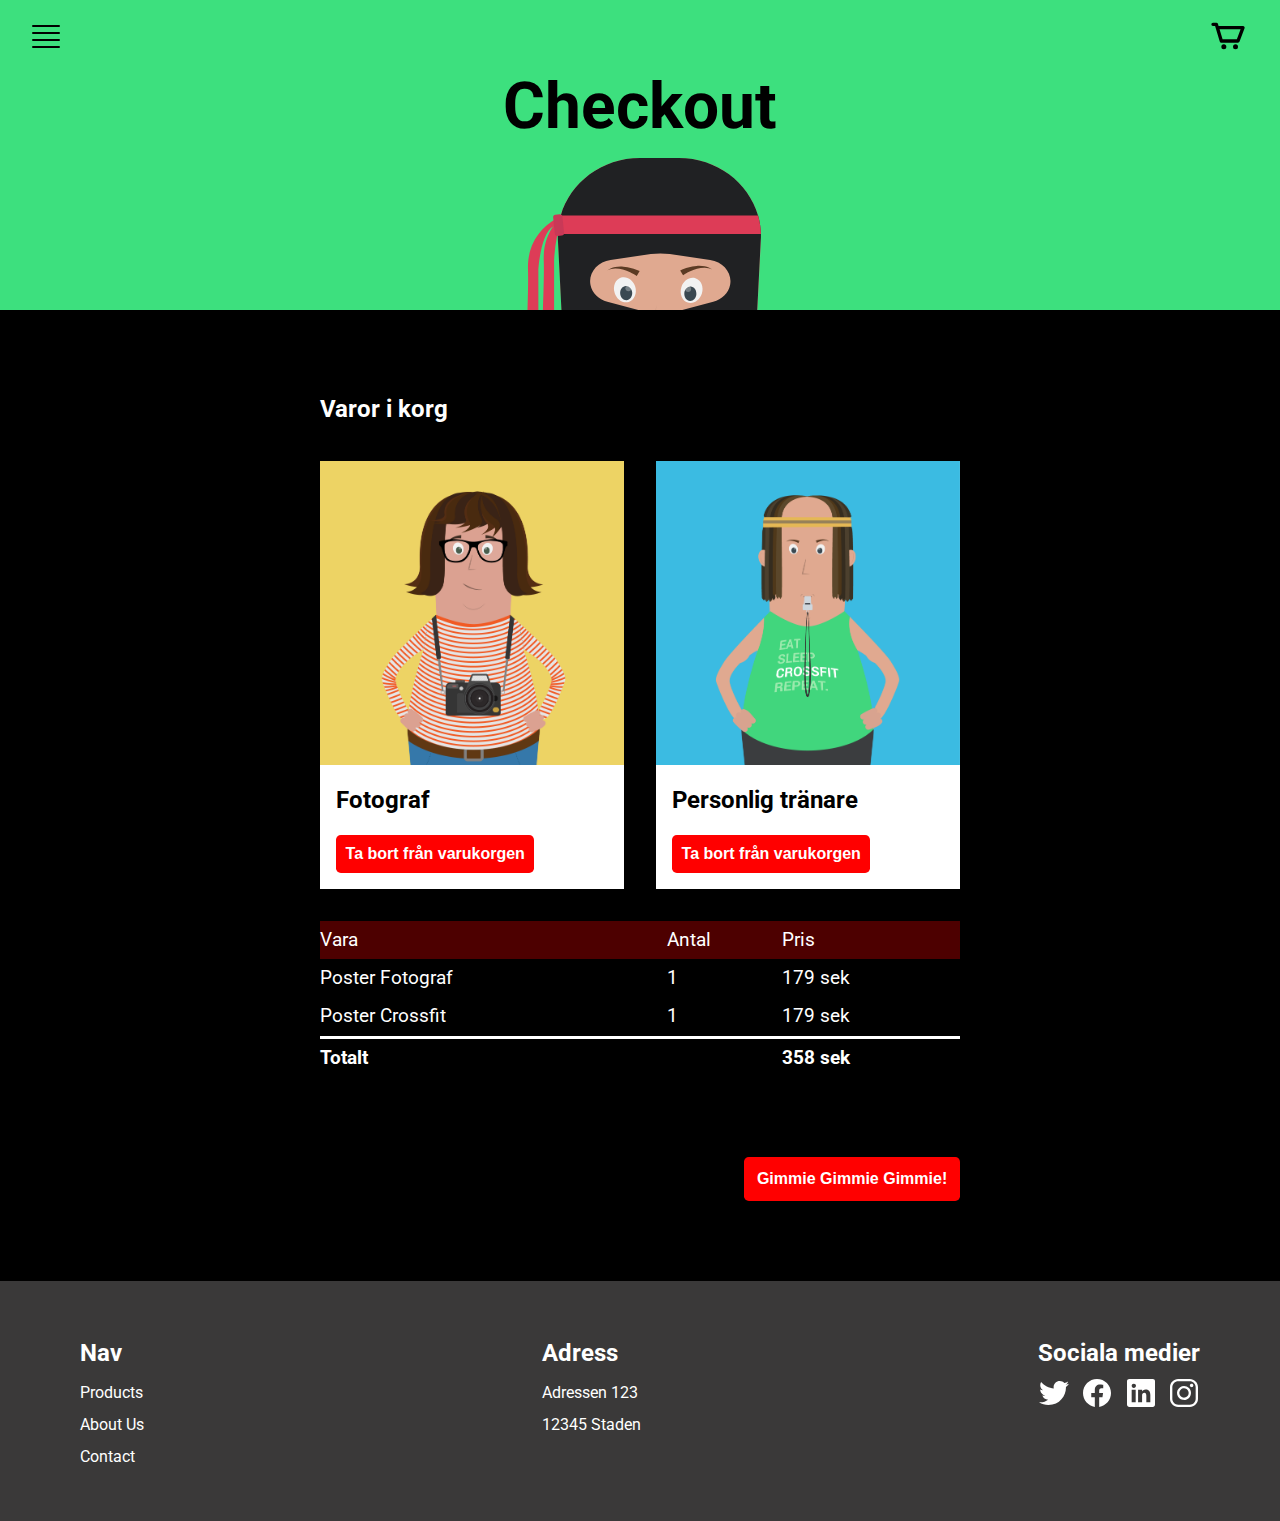
<file: grid-version/checkout.html>
<!DOCTYPE html>
<html lang="sv">
  <head>
    <meta charset="UTF-8" />
    <meta name="viewport" content="width=device-width, initial-scale=1.0" />
    <link
      href="https://fonts.googleapis.com/css2?family=Open+Sans:ital,wght@0,300..800;1,300..800&family=Roboto:ital,wght@0,100;0,300;0,400;0,500;0,700;0,900;1,100;1,300;1,400;1,500;1,700;1,900&display=swap"
      rel="stylesheet"
    />
    <link rel="stylesheet" href="/grid-version/style-grid.css" />
    <title>Poster Shop -- Grid</title>
  </head>
  <body>
    <div class="grid-container">
      <header
        class="grid grid-rows-3 bg-accent text-dark padding-small no-padding-bottom"
      >
        <nav
          class="grid-column-2-auto align-items-center justify-content-space-between margin-inline-auto"
        >
          <a href="/grid-version/index.html">
            <img src="/assets/navicon.svg" alt="Icon for menu" />
          </a>
          <a class="cart-count" href="/grid-version/checkout.html">
            <img
              class="shoppingcart-icon"
              src="/assets/shoppingcart-icon.svg"
              alt="Icon for shoppingcart"
            />
          </a>
        </nav>
        <h1 class="text-center text-xlarge text-bold">Checkout</h1>
        <img
          class="logotype margin-inline-auto"
          src="/assets/ninjahead.svg"
          alt="Ninja"
        />
      </header>

      <!-- Container checkout -->
      <main class="content-wrapper-small">
        <!-- Container for items in checkout -->
        <h2 class="checkout-title">Varor i korg</h2>
        <ul class="checkout-list grid-column-2" role="list">
          <li class="bg-light text-dark cart-item">
            <img
              src="/assets/photographer.png"
              alt="Fotograf"
              class="services-img"
            />
            <h2 class="product-title">Fotograf</h2>
            <button class="btn cta-btn padding-small-btn text-bold">
              Ta bort från varukorgen
            </button>
          </li>
          <li class="bg-light text-dark cart-item">
            <img
              src="/assets/pa.png"
              alt="Personlig tränare"
              class="services-img"
            />
            <h2 class="product-title">Personlig tränare</h2>
            <button class="btn cta-btn padding-small-btn text-bold">
              Ta bort från varukorgen
            </button>
          </li>
        </ul>
        <table class="pricing-info-table extra-lineheight">
          <thead class="bg-blur">
            <tr>
              <td>Vara</td>
              <td>Antal</td>
              <td>Pris</td>
            </tr>
          </thead>
          <tbody>
            <tr>
              <td>Poster Fotograf</td>
              <td>1</td>
              <td>179 sek</td>
            </tr>
            <tr>
              <td>Poster Crossfit</td>
              <td>1</td>
              <td>179 sek</td>
            </tr>
          </tbody>
          <tfoot>
            <tr class="text-bold">
              <td>Totalt</td>
              <td></td>
              <td>358 sek</td>
            </tr>
          </tfoot>
        </table>
        <button
          class="btn cta-btn padding-large-btn text-bold justify-self-end margin-top-3"
        >
          Gimmie Gimmie Gimmie!
        </button>
      </main>
      <footer class="bg-secondary padding-large extra-lineheight">
        <div class="content-wrapper-large grid-column-3-auto">
          <nav class="footer-menu">
            <h3 class="text-medium">Nav</h3>
            <ul role="list">
              <li>
                <a class="menu-link" href="/grid-version/index.html"
                  >Products</a
                >
              </li>
              <li><a class="menu-link" href="#">About Us</a></li>
              <li><a class="menu-link" href="#">Contact</a></li>
            </ul>
          </nav>
          <address class="footer-address font-style-normal">
            <h3 class="text-medium">Adress</h3>
            <p>Adressen 123</p>
            <p>12345 Staden</p>
          </address>
          <article class="footer-icons">
            <h3 class="text-medium">Sociala medier</h3>
            <div class="grid-column-4">
              <img src="/assets/logo-twitter.svg" alt="Twitter logotype" />
              <img src="/assets/logo-facebook.svg" alt="Facebook logotype" />
              <img src="/assets/logo-linkedin.svg" alt="Linkedin logotype" />
              <img src="/assets/logo-instagram.svg" alt="Instagram logotype" />
            </div>
          </article>
        </div>
      </footer>
    </div>
  </body>
</html>
</file>
<file: style.css>
/*CSS RESET*/
/* remove default spacing */
*,
*::before,
*::after {
  box-sizing: border-box;
}

* {
  margin: 0;
  padding: 0;
}

/* responsive images/videos */
img,
picture,
svg,
video {
  display: block;
  max-width: 100%;
}

/* Remove list styles on ul*/
ul[role="list"] {
  list-style: none;
}

:root {
  /* Colors */
  --primary-color: #000000;
  --secondary-color: rgb(58, 57, 57);
  --accent-color: #3de07e;
  --light-color: #fff;

  /* Font */
  --font-size-xl: 4rem;
  --line-height: 1.5;
  --line-height-large: 2;
  --font-family: "Roboto", sans-serif;
  --font-style: normal;
  --font-weight-base: 400;
  --font-weight-bold: 700;

  /* Margin, Padding, Gap */
  --standard-space: 2rem;
  --xl-space: 5rem;
  --large-space: 3rem;
  --small-space: 1rem;
  --medium-space: 1.5rem;
  /* --row: 1.75rem; */

  /* Width, Height */
  --width-base: 75vw;
  --container-width: min(var(--width-base), 100vw);

  /* Button style */
  --btn-width: 11rem;
  --btn-p-small: 0.6rem;
  --btn-p-large: 0.8rem;
  --btn-border-radius: 0.3rem;
  --cta-color: red;
  --font-size-btn: 0.95rem;
}

body {
  max-width: 100vw;
  background-color: var(--primary-color);
  color: var(--light-color);
  line-height: var(--line-height);
  font-family: var(--font-family);
  font-style: var(--font-style);
  font-weight: var(--font-weight-base);
}

header {
  min-height: 25rem;
  background-color: var(--accent-color);
  color: var(--primary-color);
  display: flex;
  flex-direction: column;
  justify-content: space-between;
  align-items: center;

  h1 {
    font-size: var(--font-size-xl);
    font-weight: var(--font-weight-bold);
  }

  nav:has(img) {
    width: 95vw;
    display: flex;
    justify-content: space-between;
    margin-top: var(--small-space);
  }

  nav > .shoppingcart-icon {
    position: relative;
  }

  .badge {
    position: absolute;
    display: flex;
    justify-content: center;
    align-items: center;
    top: 0.8rem;
    right: 1.5rem;
    width: 20px;
    height: 20px;
    border-radius: 50%;
    background-color: red;
    z-index: 1000;
    color: var(--light-color);
  }
}

/* Container for both products and services */
main {
  margin: auto;
  width: var(--container-width);
}

.productlist {
  display: flex;
  flex-wrap: wrap;
  justify-content: space-between;
  gap: var(--standard-space);
  margin-top: var(--large-space);
  margin-bottom: var(--large-space);
}

.product-card {
  display: flex;
  flex-direction: column;
  width: calc(((var(--width-base)) - 2 * var(--standard-space)) / 3);
  overflow: hidden;
  margin-bottom: var(--row);
  gap: var(--small-space);

  #cta-btn {
    background-color: var(--cta-color);
    color: var(--light-color);
    width: fit-content;
    padding: var(--btn-p-small);
    border: none;
    border-radius: var(--btn-border-radius);
    font-weight: var(--font-weight-bold);
    font-size: var(--font-size-btn);
  }
}

.service-card {
  display: flex;
  flex-direction: column;
  width: calc(((var(--width-base)) - 2 * var(--standard-space)) / 2);
  gap: var(--medium-space);
  overflow: hidden;
  background-color: var(--light-color);
  color: var(--primary-color);

  > * + * {
    padding-inline: var(--small-space);
  }

  #cta-btn {
    background-color: var(--cta-color);
    color: var(--light-color);
    width: var(--btn-width);
    padding: var(--btn-p-large);
    border: none;
    border-radius: var(--btn-border-radius);
    font-weight: bold;
    margin: var(--small-space);
  }
}

footer {
  min-height: 15rem;
  background-color: var(--secondary-color);
  display: flex;
  justify-content: center;
  padding: var(--large-space);

  .container {
    width: var(--container-width);
    display: flex;
    justify-content: space-between;
  }

  h3 {
    font-size: 1.5rem;
    margin-bottom: var(--small-space);
  }

  .social-media-container {
    display: flex;
    gap: 0.5rem;
  }
}

a {
  text-decoration: none;
  line-height: 1.5;
}

a:visited {
  text-decoration: none;
  color: var(--light-color);
}

/* Checkout */
main.checkout {
  display: flex;
  flex-direction: column;
  justify-content: center;
  max-width: 60vw;
  margin-top: var(--xl-space);
  margin-bottom: var(--xl-space);

  h2.checkout-title {
    margin-bottom: var(--small-space);
  }

  table.pricing-info-table {
    margin-bottom: var(--xl-space);
    line-height: var(--line-height-large);
    border-collapse: collapse;
    width: auto;

    thead {
      background-color: rgba(255, 0, 0, 0.3);
    }

    tfoot > tr > td {
      border-top: 3px solid var(--light-color);
      font-weight: var(--font-weight-bold);
    }
  }

  .cta-btn {
    align-self: flex-end;
    background-color: var(--cta-color);
    color: var(--light-color);
    width: fit-content;
    padding: var(--btn-p-small);
    border: none;
    border-radius: var(--btn-border-radius);
    font-weight: var(--font-weight-bold);
    font-size: var(--font-size-btn);
    margin: var(--small-space);
  }
}

.checkout-list {
  display: flex;
  flex-wrap: wrap;
  justify-content: center;
  gap: var(--standard-space);
  margin-bottom: var(--xl-space);

  .card {
    display: flex;
    flex-direction: column;
    justify-content: space-around;
    max-width: calc((60vw - 2 * var(--standard-space)) / 2);
    gap: var(--small-space);
    overflow: hidden;
    background-color: var(--light-color);
    color: var(--primary-color);

    > * + * {
      padding-inline: var(--small-space);
    }
  }
}
</file>
<file: flexbox-version/style-flexbox.css>
/*CSS RESET*/
/* remove default spacing */
*,
*::before,
*::after {
  box-sizing: border-box;
}

* {
  margin: 0;
  padding: 0;
}

/* responsive images/videos */
img,
picture,
svg,
video {
  display: block;
  max-width: 100%;
}

/* Remove list styles on ul*/
ul[role="list"] {
  list-style: none;
}

:root {
  /* Colors */
  --primary-color: #000000;
  --secondary-color: rgb(58, 57, 57);
  --accent-color: #3de07e;
  --light-color: #fff;
  --cta-color: red;

  /* Font */
  --font-size-xl: 4rem;
  --line-height: 1.5;
  --line-height-large: 2;
  --font-family: "Roboto", sans-serif;
  --font-style: normal;
  --font-weight-base: 400;
  --font-weight-bold: 700;

  /* Margin, Padding, Gap */
  --standard-space: 2rem;
  --xl-space: 5rem;
  --large-space: 3rem;
  --small-space: 1rem;
  --medium-space: 1.5rem;

  /* Width, Height */
  --width-base: 75vw;
  --container-width: min(var(--width-base), 100vw);

  /* Button style */
  --btn-width: 11rem;
  --btn-p-small: 0.6rem;
  --btn-p-large: 0.8rem;
  --btn-border-radius: 0.3rem;
  --font-size-btn: 0.95rem;
}

body {
  width: 100vw;
  background-color: var(--primary-color);
  color: var(--light-color);
  line-height: var(--line-height);
  font-family: var(--font-family);
  font-style: var(--font-style);
  font-weight: var(--font-weight-base);
  display: flex;
  flex-direction: column;
  align-items: center;
}

header {
  min-height: 25rem;
  width: 100vw;
  background-color: var(--accent-color);
  color: var(--primary-color);
  display: flex;
  flex-direction: column;
  justify-content: space-between;
  align-items: center;

  h1 {
    font-size: var(--font-size-xl);
    font-weight: var(--font-weight-bold);
  }

  nav:has(img) {
    width: 95vw;
    display: flex;
    justify-content: space-between;
    margin-top: var(--small-space);
  }

  nav > .shoppingcart-icon {
    position: relative;
  }

  .badge {
    position: absolute;
    display: flex;
    justify-content: center;
    align-items: center;
    top: 0.8rem;
    right: 1.5rem;
    width: 20px;
    height: 20px;
    border-radius: 50%;
    background-color: red;
    z-index: 1000;
    color: var(--light-color);
  }
}

/* Container for both products and services */
main {
  width: var(--container-width);
}

.productlist {
  display: flex;
  flex-wrap: wrap;
  /* flex: 1; FRÅGA OM DENNA */
  justify-content: space-between;
  gap: var(--standard-space);
  margin-block: var(--large-space);
}

.product-card {
  display: flex;
  flex-direction: column;
  width: calc(((var(--width-base)) - 2 * var(--standard-space)) / 3);
  overflow: hidden;
  margin-bottom: var(--row);
  gap: var(--small-space);

  #cta-btn {
    background-color: var(--cta-color);
    color: var(--light-color);
    width: fit-content;
    padding: var(--btn-p-small);
    border: none;
    border-radius: var(--btn-border-radius);
    font-weight: var(--font-weight-bold);
    font-size: var(--font-size-btn);
  }
}

.service-card {
  display: flex;
  flex-direction: column;
  width: calc(((var(--width-base)) - 2 * var(--standard-space)) / 2);
  gap: var(--medium-space);
  overflow: hidden;
  background-color: var(--light-color);
  color: var(--primary-color);

  > * + * {
    padding-inline: var(--small-space);
  }

  #cta-btn {
    background-color: var(--cta-color);
    color: var(--light-color);
    width: var(--btn-width);
    padding: var(--btn-p-large);
    border: none;
    border-radius: var(--btn-border-radius);
    font-weight: bold;
    margin: var(--small-space);
  }
}

footer {
  min-height: 15rem;
  width: 100vw;
  background-color: var(--secondary-color);
  display: flex;
  justify-content: center;
  padding: var(--large-space);

  .container {
    width: var(--container-width);
    display: flex;
    justify-content: space-between;
  }

  h3 {
    font-size: 1.5rem;
    margin-bottom: var(--small-space);
  }

  .social-media-container {
    display: flex;
    gap: 0.5rem;
  }
}

a {
  text-decoration: none;
  line-height: 1.5;
  color: var(--light-color);
}

a:visited {
  text-decoration: none;
  color: var(--light-color);
}

/* Checkout */
main.checkout {
  display: flex;
  flex-direction: column;
  justify-content: center;
  max-width: 60vw;
  margin-top: var(--xl-space);
  margin-bottom: var(--xl-space);

  h2.checkout-title {
    margin-bottom: var(--small-space);
  }

  table.pricing-info-table {
    margin-bottom: var(--xl-space);
    line-height: var(--line-height-large);
    border-collapse: collapse;
    width: auto;

    thead {
      background-color: rgba(255, 0, 0, 0.3);
    }

    tfoot > tr > td {
      border-top: 3px solid var(--light-color);
      font-weight: var(--font-weight-bold);
    }
  }

  .cta-btn {
    align-self: flex-end;
    background-color: var(--cta-color);
    color: var(--light-color);
    width: fit-content;
    padding: var(--btn-p-small);
    border: none;
    border-radius: var(--btn-border-radius);
    font-weight: var(--font-weight-bold);
    font-size: var(--font-size-btn);
    margin: var(--small-space);
  }
}

.checkout-list {
  display: flex;
  flex-wrap: wrap;
  justify-content: center;
  gap: var(--standard-space);
  margin-bottom: var(--xl-space);

  .card {
    display: flex;
    flex-direction: column;
    justify-content: space-around;
    max-width: calc((60vw - 2 * var(--standard-space)) / 2);
    gap: var(--small-space);
    overflow: hidden;
    background-color: var(--light-color);
    color: var(--primary-color);

    > * + * {
      padding-inline: var(--small-space);
    }

    .cta-btn {
      align-self: start;
    }
  }
}

@media screen and (max-width: 890px) {
  main.checkout {
    max-width: 90vw;
    margin-top: var(--large-space);
    margin-bottom: var(--large-space);
  }

  .checkout-list {
    flex-direction: column;
    margin-bottom: var(--large-space);

    .card {
      max-width: calc((40% * var(--standard-space)));
    }
  }

  .product-card {
    width: calc(((var(--width-base)) - 2 * var(--small-space)) / 2);
  }

  .service-card {
    width: calc(((var(--width-base)) - 2 * var(--small-space)) / 2);
  }
}

@media screen and (max-width: 700px) {
  .product-card {
    width: calc(((var(--width-base)) * var(--small-space)) / 1);
  }

  .service-card {
    width: calc(((var(--width-base)) * var(--small-space)) / 1);
  }
}

@media screen and (max-width: 500px) {
  footer > .container {
    flex-direction: column;
    gap: 2rem;
  }
}
</file>
<file: grid-version/style-grid.css>
/*CSS RESET*/
/* remove default spacing */
*,
*::before,
*::after {
  box-sizing: border-box;
}

* {
  margin: 0;
  padding: 0;
}

/* responsive images/videos */
img,
picture,
svg,
video {
  display: block;
  max-width: 100%;
}

/* Remove list styles on ul*/
ul[role="list"] {
  list-style: none;
}

:root {
  /* Colors */
  --primary-color: #000000;
  --secondary-color: rgb(58, 57, 57);
  --accent-color: #3de07e;
  --light-color: #fff;
  --cta-color: red;
  --blur-color: rgba(255, 0, 0, 0.3);

  /* Font */
  --font-size-base: 1rem;
  --font-size-m: 1.5rem;
  --font-size-l: 3rem;
  --font-size-xl: 4rem;
  --line-height: 1.6;
  --line-height-large: 2;
  --font-family: "Roboto", sans-serif;
  --font-style: normal;
  --font-weight-base: 400;
  --font-weight-bold: 700;

  /* Margin, Padding, Gap */
  --standard-space: 2rem;
  --small-space: 1rem;
  --medium-space: 1.5rem;
  --large-space: 3rem;
  --xl-space: 5rem;

  /* Width, Height */
  --width-base: 75vw;
  --container-width: min(var(--width-base), 100vw);

  /* Button style */
  --btn-p-small: 0.6rem;
  --btn-p-large: 0.8rem;
  --btn-border-radius: 0.3rem;
}

/* GLOBAL LAYOUT */
body {
  max-width: 100vw;
  background-color: var(--primary-color);
  color: var(--light-color);
  line-height: var(--line-height);
  font-size: var(--font-size-base);
  font-family: var(--font-family);
  font-style: var(--font-style);
  font-weight: var(--font-weight-base);
}

.grid-container {
  display: grid;
  grid-template-areas:
    "header header header header"
    "main main main main"
    "footer footer footer footer";
  grid-template-columns: repeat(3, 1fr);
  gap: 5rem;
  min-height: 100vh;
}

header {
  grid-area: header;

  h1 {
    justify-self: center;
  }

  img.logotype {
    justify-self: center;
  }
}

main {
  grid-area: main;
}

footer {
  grid-area: footer;
}

.content-wrapper-large {
  display: grid;
  justify-self: center;
  width: min(95%, 70em);
}

.content-wrapper-small {
  width: min(50%, 70em);
  display: grid;
  justify-self: center;
  gap: 2rem;
}

/* COMPONENTS */
header > nav > .cart-count > .shoppingcart-icon {
  position: relative;
}

.badge {
  position: absolute;
  display: flex;
  justify-content: center;
  align-items: center;
  top: 0.8rem;
  right: 1.5rem;
  width: 20px;
  height: 20px;
  border-radius: 50%;
  z-index: 1000;
}

nav:has(img) {
  width: 95vw;
}

.product-card {
  display: grid;
  grid-row: span 4;
  grid-template-rows: subgrid;
  gap: 1rem;
}

.product-card.service {
  grid-row: span 4;
  grid-template-rows: subgrid;

  > * + * {
    padding-inline: var(--small-space);
  }

  .cta-btn {
    margin-bottom: 1rem;
    margin-left: 1rem;
  }
}

.cart-item {
  display: grid;
  grid-row: span 3;
  grid-template-rows: subgrid;
  gap: 1rem;

  > * + * {
    padding-inline: var(--small-space);
  }

  .cta-btn {
    margin-bottom: 1rem;
    margin-left: 1rem;
  }
}

.btn {
  appearance: button;
  width: fit-content;
  border: none;
  border-radius: var(--btn-border-radius);
}

.cta-btn {
  background-color: var(--cta-color);
  color: var(--light-color);
  font-size: var(--font-size-base);
}

table.pricing-info-table {
  border-collapse: collapse;
  width: auto;
  font-size: 1.2rem;

  tfoot > tr > td {
    border-top: 3px solid var(--light-color);
  }
}

/* LAYOUT */
.grid {
  display: grid;
}

.grid-rows-3 {
  grid-template-rows: auto 1fr auto;
}

.grid-rows-4 {
  grid-template-rows: auto 1fr 1fr auto;
}

.grid-column-1 {
  display: grid;
  grid-template-rows: auto 1fr auto;
  grid-template-columns: 1fr;
}

.grid-column-2 {
  display: grid;
  /* grid-template-columns: repeat(auto-fit, minmax(25%, 1fr)); */
  grid-template-columns: repeat(2, 1fr);
  grid-template-rows: auto 1fr auto;
  justify-content: space-between;
  gap: 2rem;
}

.grid-column-2-auto {
  display: grid;
  grid-template-columns: repeat(2, auto);
  justify-content: space-between;
}

.grid-column-3 {
  display: grid;
  grid-template-columns: repeat(3, 1fr);
  grid-template-rows: auto auto 1fr auto;
  justify-content: space-between;
  gap: 2rem;
}

.grid-column-3-auto {
  display: grid;
  grid-template-columns: repeat(3, auto);
  justify-content: space-between;
}

.grid-column-4 {
  display: grid;
  grid-template-columns: repeat(4, auto);
  justify-content: space-between;
  gap: 0.5rem;
}

.justify-content-space-between {
  justify-content: space-between;
}

.align-items-center {
  align-items: center;
}

.justify-self-end {
  justify-self: end;
}

/* SPACE */
.margin-inline-auto {
  margin-inline: auto;
}

.padding-large {
  padding: var(--large-space);
}

.padding-small {
  padding: var(--small-space);
}

.padding-small-btn {
  padding: var(--btn-p-small);
}

.padding-large-btn {
  padding: var(--btn-p-large);
}

.no-padding-bottom {
  padding-bottom: 0;
}

.margin-top-3 {
  margin-top: 3rem;
}

.margin-top-5 {
  margin-top: 5rem;
}

/* COLORS  */

/* Backgrounds */
.bg-light {
  background-color: var(--light-color);
}

.bg-primary {
  background-color: var(--primary-color);
}

.bg-secondary {
  background-color: var(--secondary-color);
}

.bg-accent {
  background-color: var(--accent-color);
}

.bg-blur {
  background-color: var(--blur-color);
}

.bg-cta {
  background-color: var(--cta-color);
}

/* Textcolors */
.text-dark {
  color: var(--primary-color);
}

.text-light {
  color: var(--light-color);
}

/* TYPOGRAPHY */

.extra-lineheight {
  line-height: var(--line-height-large);
}

.font-style-normal {
  font-style: normal;
}

.text-xlarge {
  font-size: var(--font-size-xl);
}

.text-medium {
  font-size: var(--font-size-m);
}

.text-bold {
  font-weight: var(--font-weight-bold);
}

.menu-link {
  text-decoration: none;
  line-height: 1.5;
  color: var(--light-color);
}

.menu-link:visited {
  text-decoration: none;
  color: var(--light-color);
}

/* RESPONSIVE CSS */
@media screen and (max-width: 890px) {
  .grid-container {
    gap: 2rem;
  }

  .content-wrapper-small {
    width: min(90%, 70em);
  }

  .grid-column-3 {
    display: grid;
    grid-template-columns: repeat(auto-fit, minmax(33%, 1fr));
    justify-content: space-between;
    gap: 2rem;
  }
}

@media screen and (max-width: 700px) {
  .grid-column-3 {
    display: grid;
    grid-template-columns: repeat(auto-fit, minmax(100%, 1fr));
    justify-content: center;
  }

  .grid-column-2 {
    display: grid;
    grid-template-columns: repeat(auto-fit, minmax(100%, 1fr));
    justify-content: center;
  }
}

@media screen and (max-width: 550px) {
  .grid-column-3-auto {
    display: grid;
    grid-template-columns: 1fr;
    gap: 2rem;
  }
}
</file>
